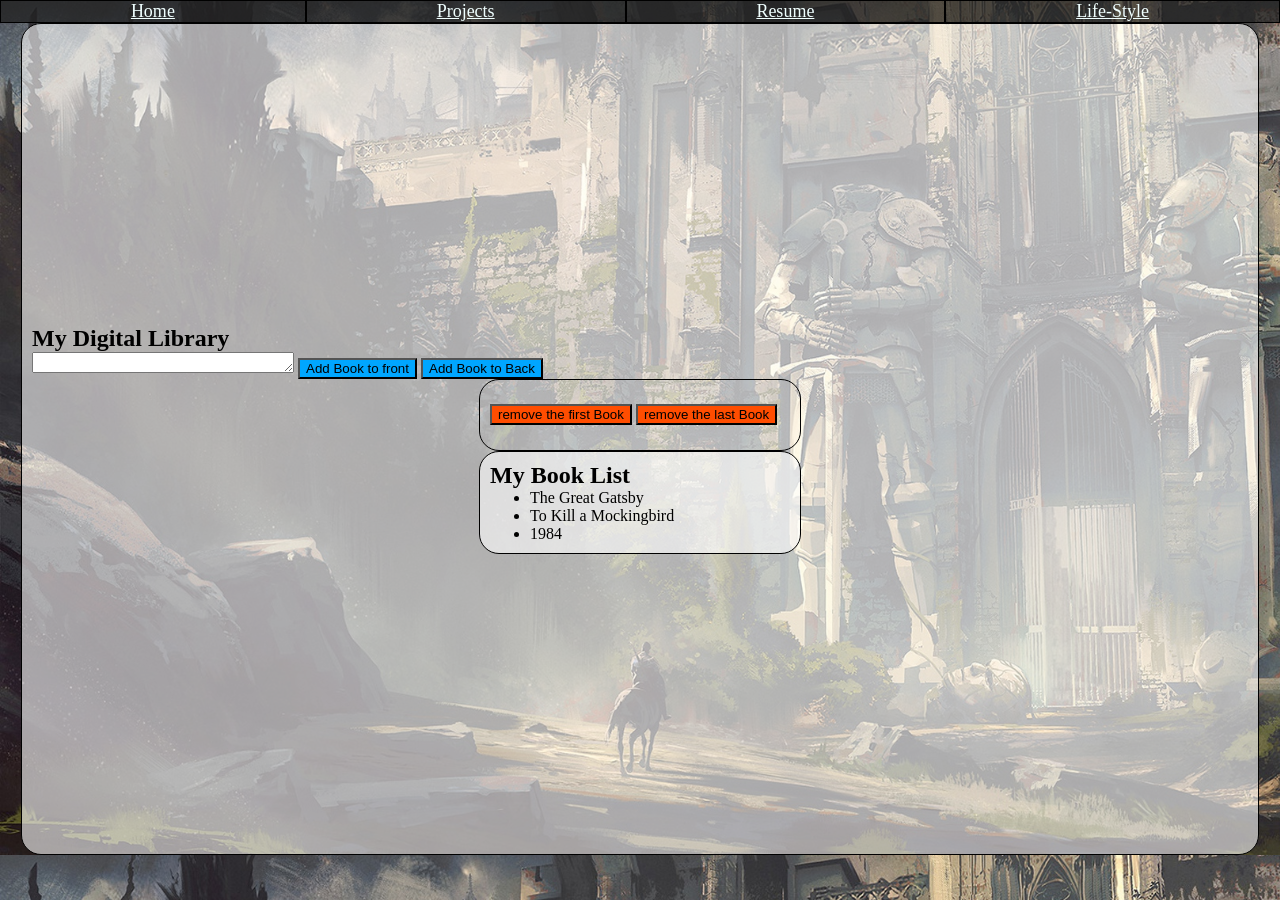
<file: index.html>
<!DOCTYPE html>
<html lang="en">
<head>
    <meta charset="UTF-8">
    <meta name="viewport" content="width=device-width, initial-scale=1.0">
    <link rel="stylesheet" href="DBstyle.css">
    <link rel="stylesheet" href="portstyles.css">
    <title>Document</title>
</head>
<body>
    <section id="top-bar">
        <div class="home-button">
            <a href="portfolio-homepage.html">Home</a>
        </div>
        <div class="achivments-button">
            <a href="portfolio-achivments.html">Projects</a>
        </div>
        <div class="resume-button">
            <a href="portfolio-resume.html">Resume </a>
        </div>
        <div class="life-style">
            <a href="portfolio-lifestyle.html"> Life-Style</a>
        </div>
    </section>
    <div class="container">
        <h2> My Digital Library</h3>
        <div class="input-section">
            <!--create a digital bookshelf that can put the book titles in a list-->
            <textarea name="" id="inputText" cols="30" rows="1"></textarea>
            <button id="addBook">Add Book to front</button>
            <button id="addBook2"> Add Book to Back</button>
        </div>
        <div id="removebooks">
            <button id="removebookfront">remove the first Book</button>
            <button id="removebookback">remove the last Book</button>
        </div>
        <div class="book-list">
            <h2>My Book List</h2>
            <ul id="bookList"></ul>
        </div>
    </div>
</body>
<script src="DBscript.js"></script>
</html>
</file>
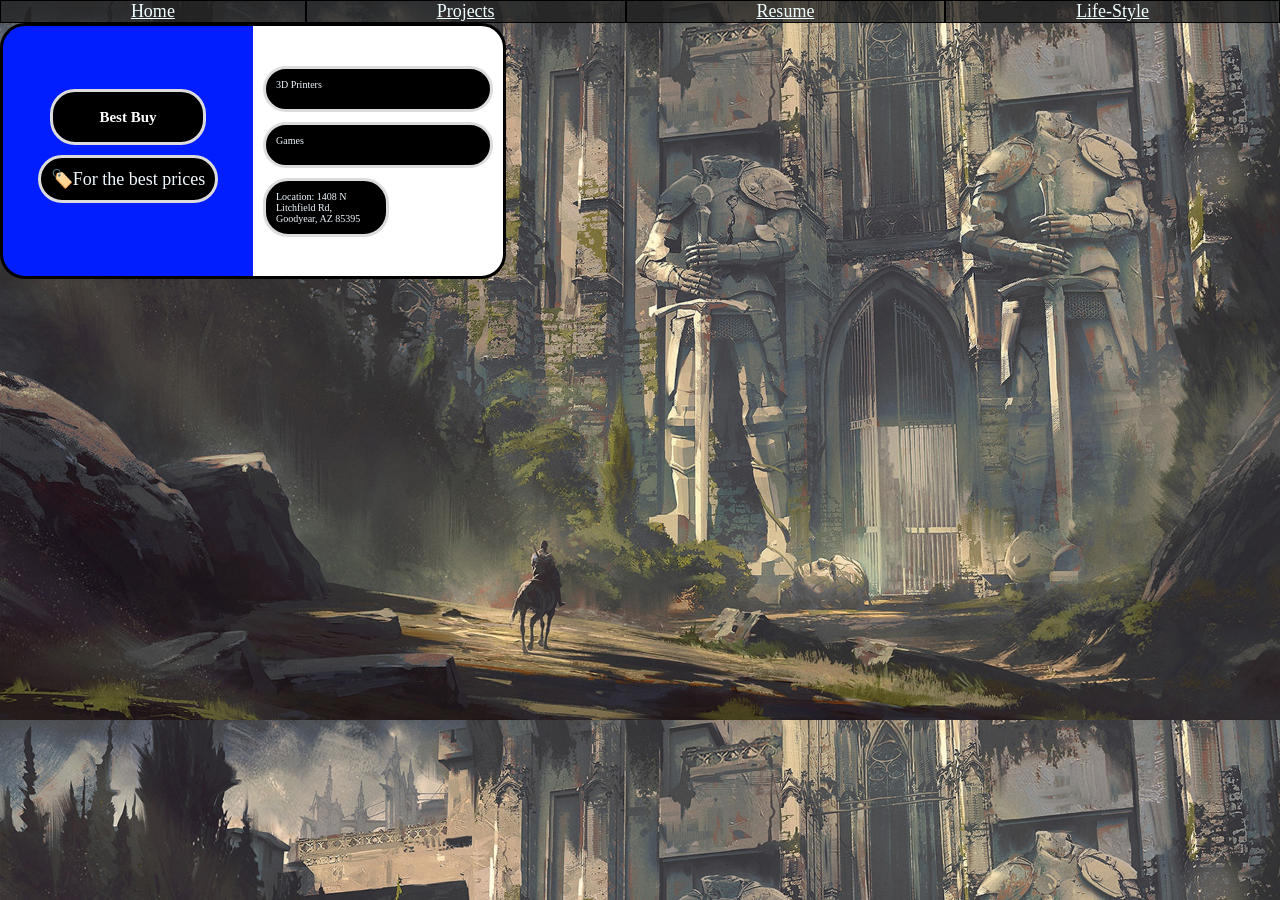
<file: AD1.html>
<!DOCTYPE html>
<html lang="en">
<head>
    <meta charset="UTF-8">
    <meta name="viewport" content="width=device-width, initial-scale=1.0">
    <title>best buy ad</title>
     <link rel="stylesheet" type="text/css" href="portstyles.css" />
    <style>
        *{
            margin: 0;
            padding: 0;
        }
        .body{
            width: 500px;
            height: 250px;
            background: linear-gradient(to right, rgb(0, 30, 255) 50%, white 50%) ;
            border: 3px solid black;
            border-radius: 25px;
            /* flex-direction: column; */
            justify-content: space-between;
            /* justify-content: center;*/
            display: flex;
           
        }
        .header{
             width: 250px;
            display: flex;
            flex-direction: column;
            align-items: center;
            justify-content: center;
        }
        .title{
            width: 150px;
            height: 50px;
            background-color: rgb(0, 0, 0);
            color: rgb(255, 255, 255);
            border-radius: 25px;
            border: 3px solid gainsboro;
            display: flex;
            align-items: center;
            justify-content: center;
            flex-direction: column;
        }
        .items{
            align-self: center;
             width: 250px;
        }
        .button1{
            
            margin: 10px;
            padding: 10px;
            height: 20px;
            background-color: black;
            border-radius: 25px;
            border: 3px solid gainsboro;
            color: aliceblue;
         
            justify-self: center;
        }
        .button2{
            margin: 10px;
            padding: 10px;
            height: 20px;
            background-color: black;
            border-radius: 25px;
            border: 3px solid gainsboro;
            color: aliceblue;
            justify-self: center;
           
        }
        .location{
            margin: 10px;
            padding: 10px;
            width: 100px;
            background-color: black;
            border-radius: 25px;
            border: 3px solid gainsboro;
            color: aliceblue;
            justify-self: center;
          
        }
        .tiv{
            margin: 10px;
            padding: 10px;
            background-color: black;
            border-radius: 25px;
            border: 3px solid gainsboro;
            color: aliceblue;
            justify-self: center;
        }
    </style>
</head>
<body id="life-body">
    <section id="top-bar">
        <div class="home-button">
            <a href="portfolio-homepage.html">Home</a>
        </div>
        <div class="achivments-button">
            <a href="portfolio-achivments.html">Projects</a>
        </div>
        <div class="resume-button">
            <a href="portfolio-resume.html">Resume </a>
        </div>
        <div class="life-style">
            <a href="portfolio-lifestyle.html"> Life-Style</a>
        </div>
    </section>
    <main class="body">
        <section class="header">
            <div class="title">
                <h1>Best Buy</h1>
            </div>
            <div class="tiv">
                <p>🏷️For the best prices</p>
            </div>
        </section>
        <!--items-->
        <section class="items">
            <div class="button1">3D Printers</div>
            <div class="button2">Games</div>
            <div class="location">Location: 
                1408 N Litchfield Rd, Goodyear, AZ 85395
            </div>
        </section>
        
        <!--color scheme RGB(10, 74, 191), RGB(246, 235, 22), RGB(0, 0, 0)-->
    </main>
</body>
</html>
</file>
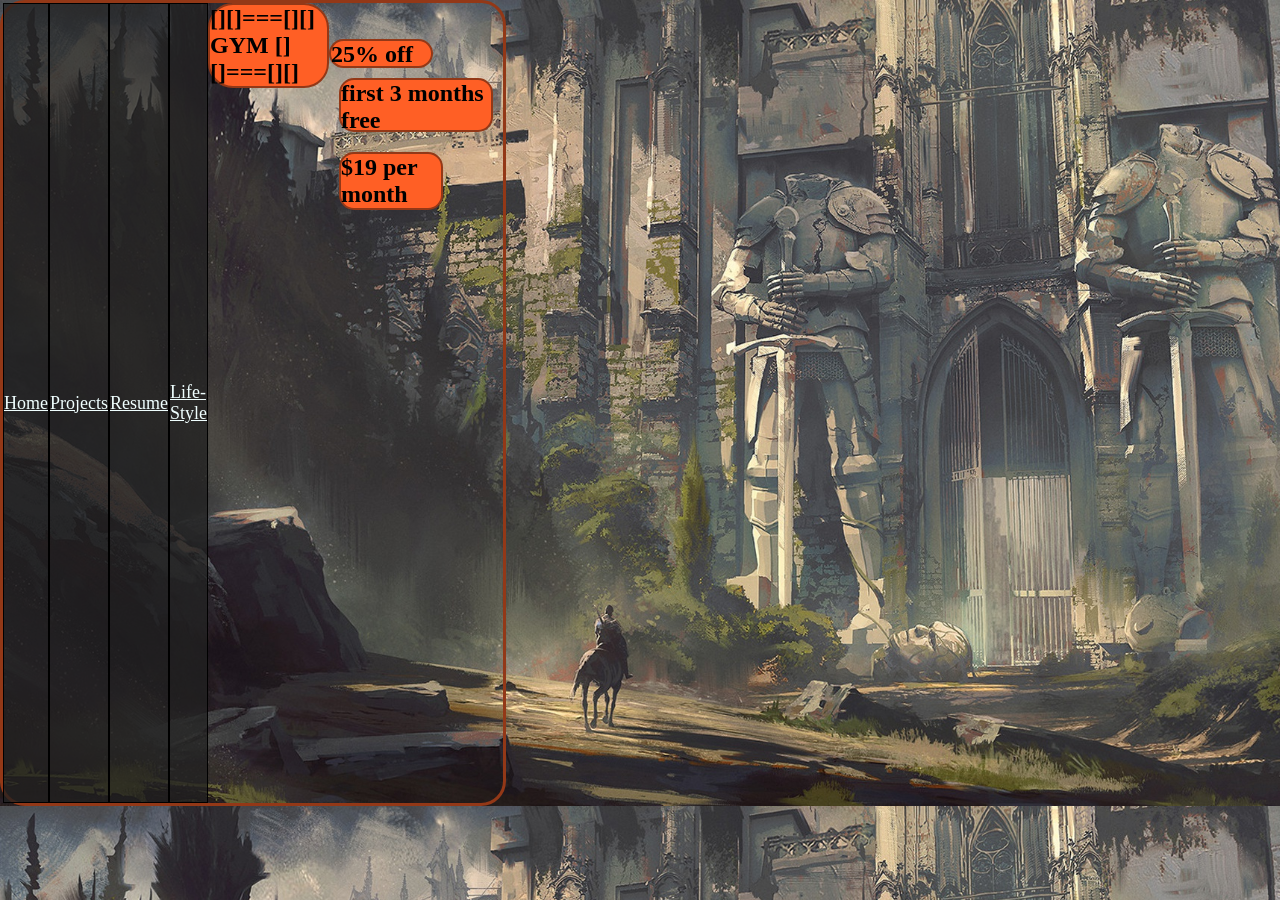
<file: AD2.html>
<!DOCTYPE html>
<html lang="en">
<head>
    <meta charset="UTF-8">
    <meta name="viewport" content="width=device-width, initial-scale=1.0">
    <title>Document</title>
     <link rel="stylesheet" type="text/css" href="portstyles.css" />
    <style>
        *{
            margin: 0;
            padding: 0;
        }
        body{
            width: 500px;
            height: 800px;
            border: 3px solid rgb(147, 56, 23);
            background-color: coral;
            display: flex;
            border-radius: 25px;
        }
        .title{
            display: flex;
            width: 800px;
            border: 2px solid rgb(147, 56, 23);
            background-color: rgb(255, 95, 37);
            color: black;
            border-radius: 25px;
            align-self: self-start;
        }
        .benefits{
            display: flex;
            flex-direction: column;
        }
        .beny-1{
            width: 100px;
            height: 25px;
            border: 2px solid rgb(147, 56, 23);
            background-color: rgb(255, 95, 37);
            border-radius: 15px;
            justify-content: start;

        }
        .beny-2{
            margin: 10px;
            width: 150px;
            height: 50px;
            border: 2px solid rgb(147, 56, 23);
            background-color: rgb(255, 95, 37);
            border-radius: 15px;
            justify-content: center;
        }
        .beny-3{
            margin: 10px;
            width: 100px;
            height: auto;
            border: 2px solid rgb(147, 56, 23);
            background-color: rgb(255, 95, 37);
            border-radius: 15px;
            justify-content: end;
        }
    </style>
</head>
<body>
    <section id="top-bar">
        <div class="home-button">
            <a href="portfolio-homepage.html">Home</a>
        </div>
        <div class="achivments-button">
            <a href="portfolio-achivments.html">Projects</a>
        </div>
        <div class="resume-button">
            <a href="portfolio-resume.html">Resume </a>
        </div>
        <div class="life-style">
            <a href="portfolio-lifestyle.html"> Life-Style</a>
        </div>
    </section>
    <section class="title">
        <h1>[][]===[][] GYM [][]===[][]</h1>
    </section>
    <section class="benefits">
        <br></br>
    <div class="beny-1"> <h2>25% off</h2></div>
    <div class="beny-2"><h2>first 3 months free</h2></div>
    <div class="beny-3"><h2> $19 per month</h2></div>
    </section>
</body>
</html>
</file>
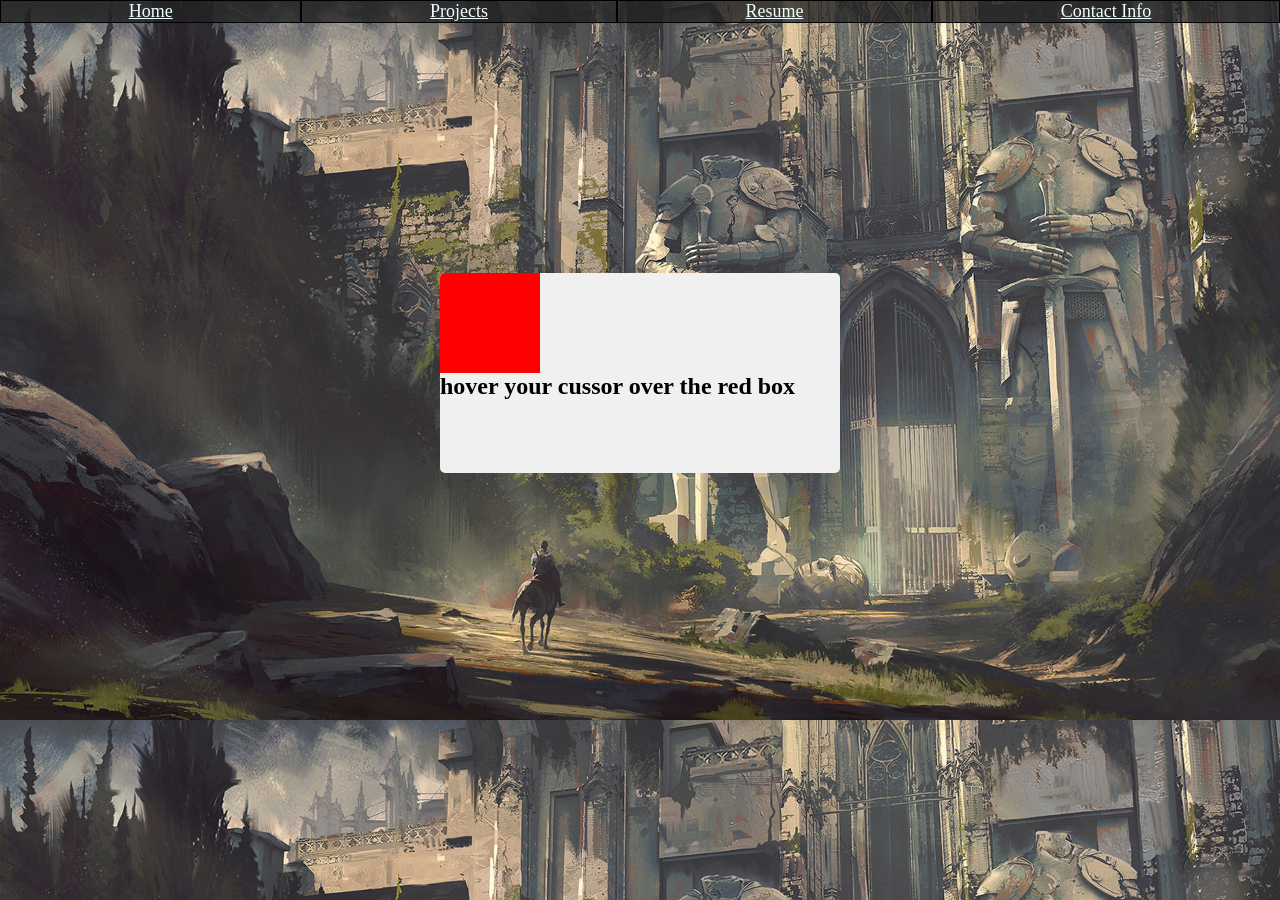
<file: animation.html>
<!DOCTYPE html>
<html lang="en">
<head>
    <meta charset="UTF-8">
    <meta name="viewport" content="width=device-width, initial-scale=1.0">
    <link rel="stylesheet" href="portstyles.css">
    <title>Document</title>
    <style>
        
        .container {
            width: 400px;
            height: 200px;
            position: relative;
            background: #f0f0f0;
            overflow: hidden;
            margin: auto;
            align-self: center;
            align-items: center;
            margin-top: 250px;
            border-radius: 5px;
        }
        #animateBox {
            width: 50px;
            height: 50px;
            position: absolute;
            background: red;
            top: 0;
            left: 0;
        }
        .uwu{
            width: 100px;
            height: 100px;
            background-color: red;
            color: white;
            text-align: center;
            line-height: 100px;
            transition: width 0.5s, background-color 2s;
        }

        .uwu:hover {
            width: 300px;
            background-color: dodgerblue;
        }
    </style>
</head>
<body>
      <section id="top-bar">
        <div class="home-button">
            <a href="portfolio-homepage.html">Home</a>
        </div>
        <div class="achivments-button">
            <a href="portfolio-achivments.html">Projects</a>
        </div>
        <div class="resume-button">
            <a href="portfolio-resume.html">Resume </a>
        </div>
        <div class="life-style">
            <a href="portfolio-lifestyle.html"> Contact Info</a>
        </div>
    </section>
    <div class="container">
   
    <div class="uwu"> <div id="animateBox"></div></div>
    <h2>hover your cussor over the red box</h2>
</div>

<script>
    const element = document.getElementById("animateBox");
const flexie = document.querySelector(".uwu");
let positionX = 0;
let direction = 1; // 1 for right, -1 for left

function animate() {
    const containerWidth = flexie.offsetWidth;
    const boxWidth = element.offsetWidth;
    const maxPosition = containerWidth - boxWidth;

    // Move the box horizontally
    positionX += direction;
    if (positionX >= maxPosition) {
        positionX = maxPosition;
        direction = -1;
    } else if (positionX <= 0) {
        positionX = 0;
        direction = 1;
    }
    element.style.left = positionX + 'px';

    requestAnimationFrame(animate);
}

// Start the animation loop
animate();
</script>
</body>
</html>
</file>
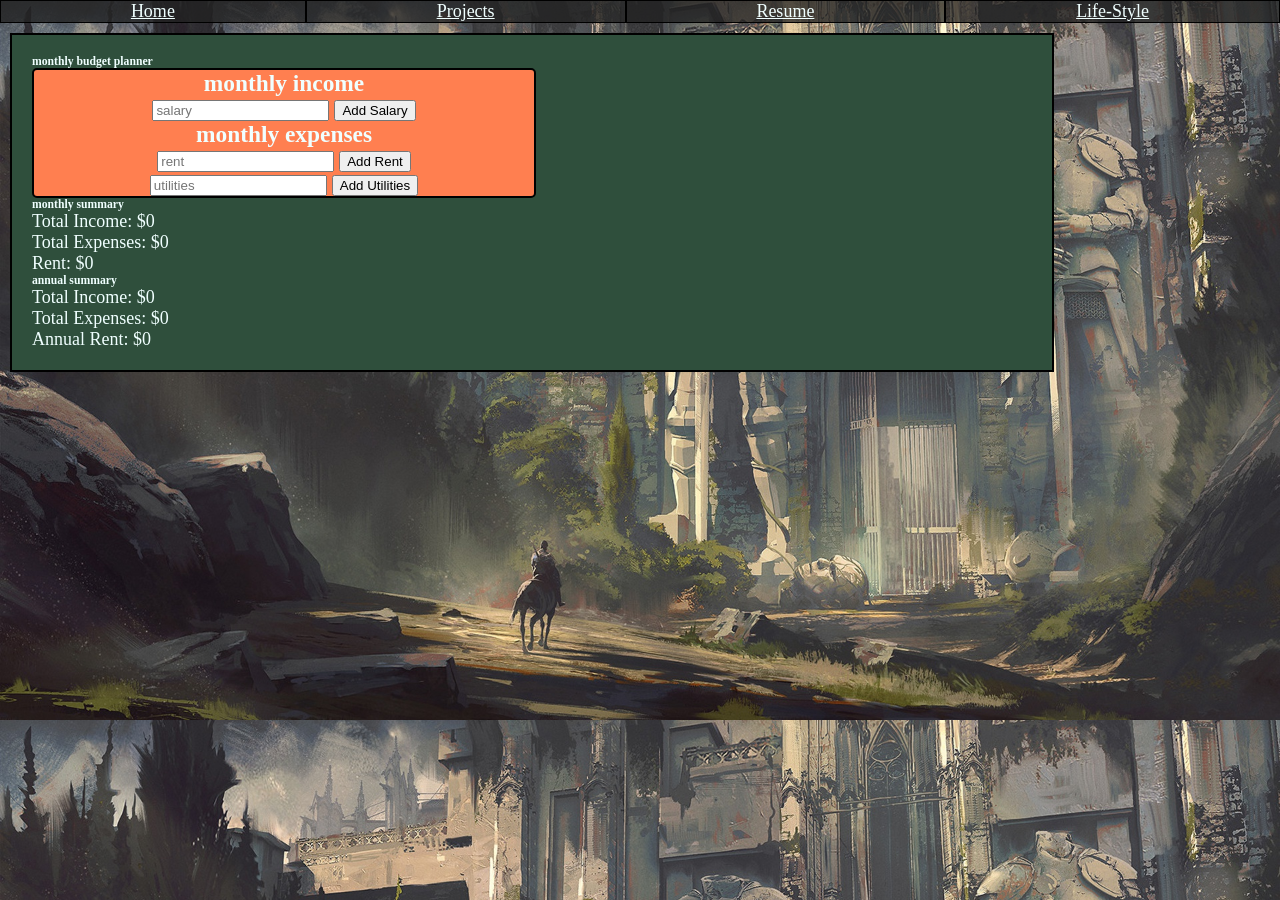
<file: budget.html>
<!DOCTYPE html>
<html lang="en">
<head>
    <meta charset="UTF-8">
    <meta name="viewport" content="width=device-width, initial-scale=1.0">
    <title>Document</title>
    <link rel="stylesheet" href="portstyles.css">
    <script src="java.js" defer></script>
</head>
<body>
    <body id="achiv-body">
    <section id="top-bar">
        <div class="home-button">
            <a href="portfolio-homepage.html">Home</a>
        </div>
        <div class="achivments-button">
            <a href="portfolio-achivments.html">Projects</a>
        </div>
        <div class="resume-button">
            <a href="portfolio-resume.html">Resume </a>
        </div>
        <div class="life-style">
            <a href="portfolio-lifestyle.html"> Life-Style</a>
        </div>
    </section>
    <div id="container">
        <h3>monthly budget planner</h3>
        <div class="box">
                <h3> monthly income</h3>
                <input type="number" id="salaryInput" placeholder="salary"/>
               <button onclick="addSalary()">Add Salary</button>
                <div class="input-group">
            <h3> monthly expenses</h3>
            <input type="number" id="rentInput" placeholder="rent"/>
            <button onclick="addRent()">Add Rent</button>
            <br />
            <input type="number" id="uttilInput" placeholder="utilities"/>
            <button onclick="addUtilities()">Add Utilities</button>
        </div>

        </div>
        
        <div class="summary">
            <h3> monthly summary</h3>
            <p>Total Income: $<span id="totalIncome">0</span></p>
            <p>Total Expenses: $<span id="totalExpenses">0</span></p>
            <p>Rent: $<span id="rentExpense">0</span></p>
        </div>
        <div class="summary">
            <h3> annual summary</h3>
            <p>Total Income: $<span id="annualIncome">0</span></p>
            <p>Total Expenses: $<span id="annualExpenses">0</span></p>
            <p>Annual Rent: $<span id="annualRent">0</span></p>
        </div>
       

    </div>
</body>
</html>
</file>
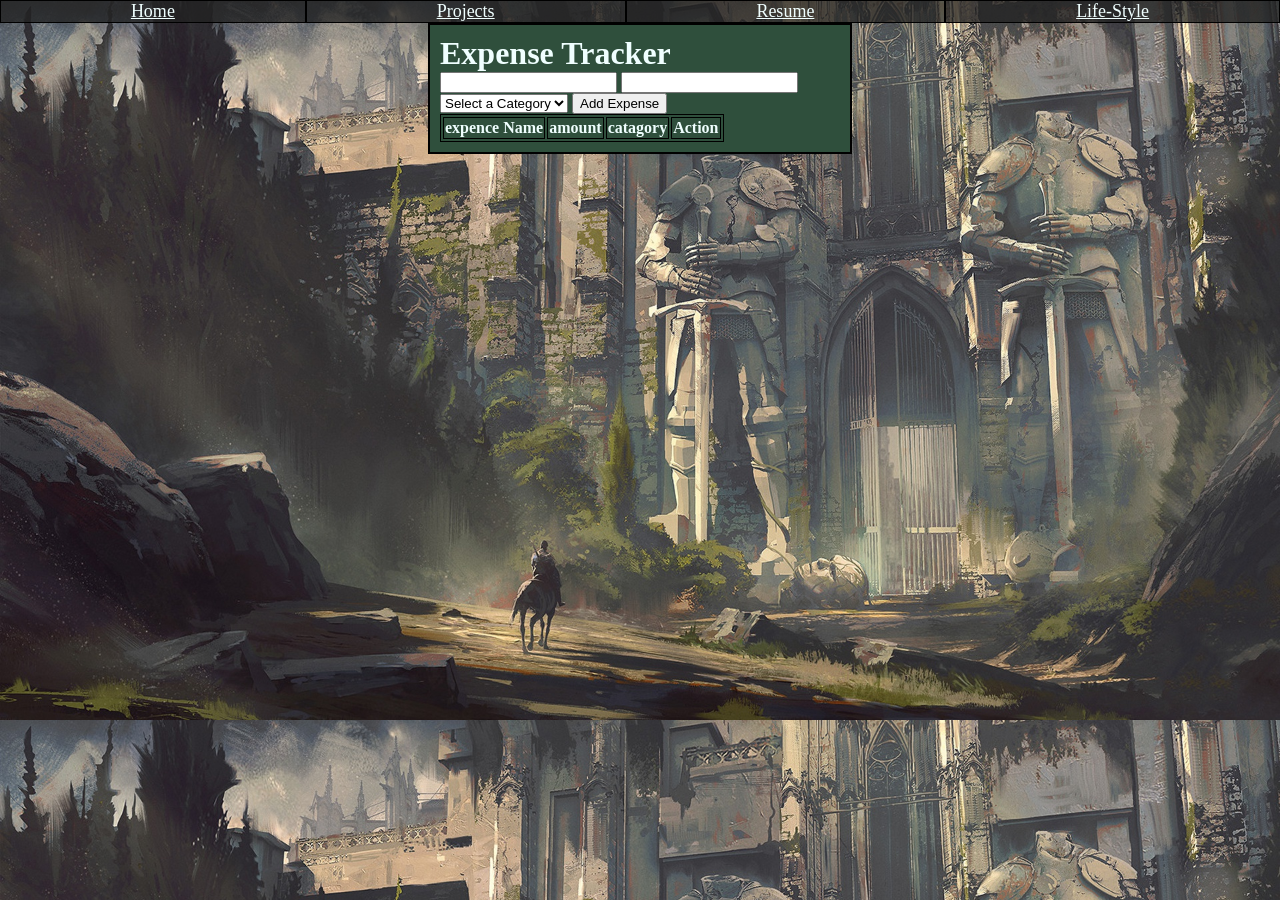
<file: experience-tracker.html>
<!DOCTYPE html>
<html lang="en">
<head>
    <meta charset="UTF-8">
    <meta name="viewport" content="width=device-width, initial-scale=1.0">
    <link rel="stylesheet" href="portstyles.css">
    <style>
        #container{
    width: 400px;
    height: fit-content;
    border: 2px solid black;
    margin: auto;
    padding: 10px;
    justify-content: center;
    align-items: center;
    justify-items: center;
}
#table1{
    border: 1px solid black;
}
td{
    border: 1px solid black;
}
th{
    border: 1px solid black;
}
    </style>
    <title>expence tracker</title>
</head>
<body>
     <section id="top-bar">
        <div class="home-button">
            <a href="portfolio-homepage.html">Home</a>
        </div>
        <div class="achivments-button">
            <a href="portfolio-achivments.html">Projects</a>
        </div>
        <div class="resume-button">
            <a href="portfolio-resume.html">Resume </a>
        </div>
        <div class="life-style">
            <a href="portfolio-lifestyle.html"> Life-Style</a>
        </div>
    </section>
    <div id="container">
        <h1>Expense Tracker</h1>
        <input id="expenceName"></input>
        <input id="ExpenseAmount"></input>
        <select id="catagory">
             <option value="">Select a Category</option>
            <option value="food">Food</option>
            <option value="transport">Transport</option>
            <option value="entertainment">Entertainment</option>
        </select>
        <button id="addExpence">Add Expense</button>
        <table id="table1">
            <tr>
                <th>expence Name</th>
                <th>amount</th>
                <th>catagory</th>
                <th>Action</th>
            </tr>
        </table>
    </div>
</body>
<script>
    document.getElementById('addExpence').addEventListener('click', function() {
    const name = document.getElementById('expenceName').value.trim();
    const amount = document.getElementById('ExpenseAmount').value.trim();
    const category = document.getElementById('catagory').value;
    if (name && amount && category) {
        const table = document.getElementById('table1');
        const row = table.insertRow(-1);
        row.insertCell(0).innerText = name;
        row.insertCell(1).innerText = amount;
        row.insertCell(2).innerText = category;
        // Action cell (optional: add a delete button)
        const actionCell = row.insertCell(3);
        const delBtn = document.createElement('button');
        delBtn.innerText = 'Delete';
        delBtn.onclick = function() {
            table.deleteRow(row.rowIndex);
        };
        actionCell.appendChild(delBtn);
        // Clear inputs
        document.getElementById('expenceName').value = '';
        document.getElementById('ExpenseAmount').value = '';
        document.getElementById('catagory').value = '';
    } else {
        alert('Please fill in all fields.');
    }
});
</script>
</html>
</file>
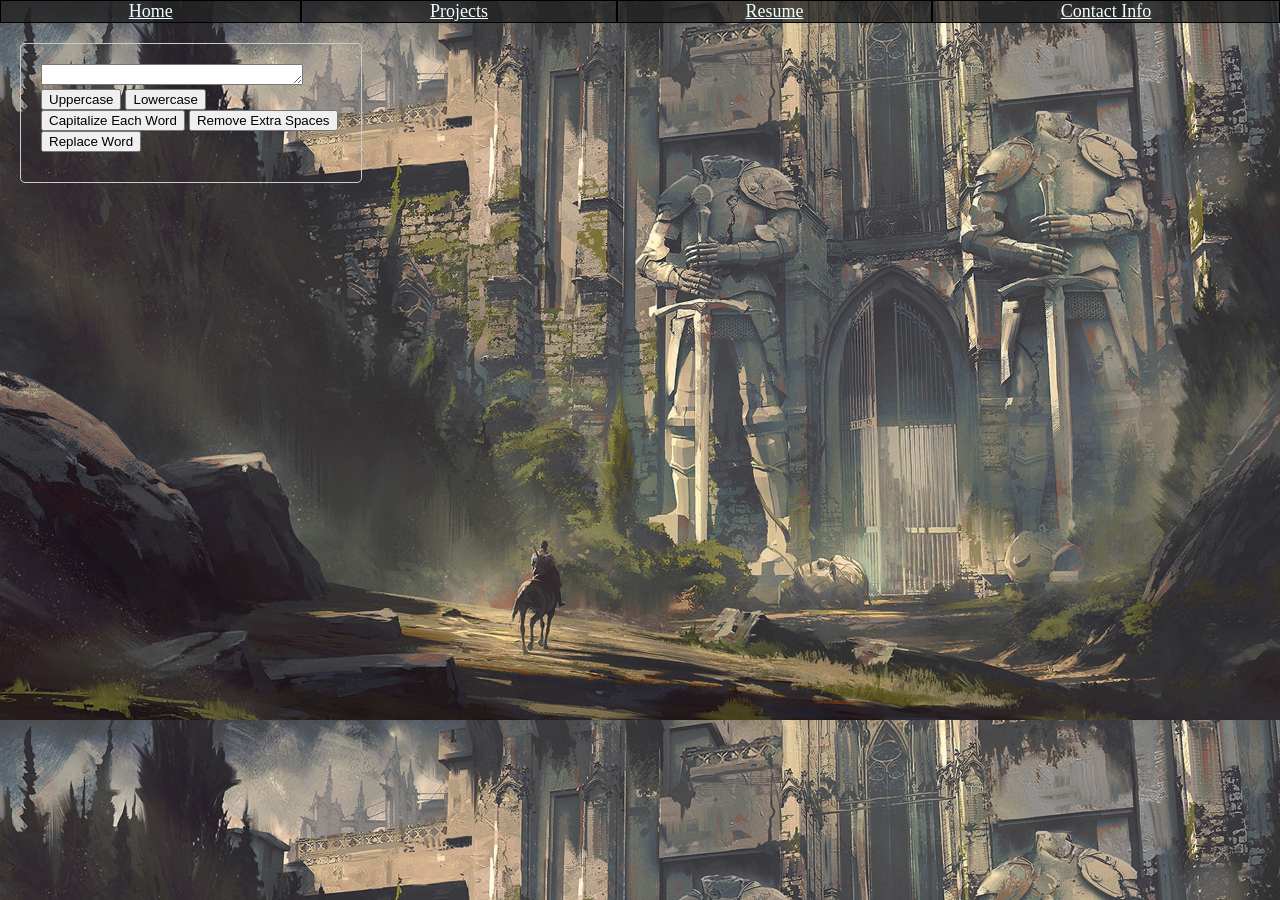
<file: formater.html>
<!DOCTYPE html>
<html lang="en">
<head>
    <meta charset="UTF-8">
    <meta name="viewport" content="width=device-width, initial-scale=1.0">
    <link rel="stylesheet" href="portstyles.css">
    <title>Document</title>
    <style>
.container {
    width: 300px;
    height: fit-content;
    margin: 20px;
    padding: 20px;
    border: 1px solid #ccc;
    border-radius: 5px;
    display: flexbox;
    flex-wrap: wrap;
}
    </style>
</head>
<body>
    <section id="top-bar">
        <div class="home-button">
            <a href="portfolio-homepage.html">Home</a>
        </div>
        <div class="achivments-button">
            <a href="portfolio-achivments.html">Projects</a>
        </div>
        <div class="resume-button">
            <a href="portfolio-resume.html">Resume </a>
        </div>
        <div class="life-style">
            <a href="portfolio-lifestyle.html"> Contact Info</a>
        </div>
    </section>
    <div class="container">
        <textarea name="" id="inputText" cols="30" rows="1"></textarea>
        <button id="uppercase">Uppercase</button>
        <button id="lowercase">Lowercase</button>
        <button id="capitalize">Capitalize Each Word</button>
        <button id="removeSpaces">Remove Extra Spaces</button>
        <button id="replace">Replace Word</button>
        <div id="output" style="margin-top:10px;"></div>
        <div id="charCount" style="margin-top:5px;"></div>
    </div>
</body>
<script>
    const container = document.querySelector('.container');
let outputDiv = document.getElementById('output');
if (!outputDiv) {
    outputDiv = document.createElement('div');
    outputDiv.id = 'output';
    outputDiv.style.marginTop = '10px';
    container.appendChild(outputDiv);
}

// Helper to get textarea value
function getInputText() {
    return document.getElementById('inputText').value;
}

// Function 1: Convert Text to Uppercase
function convertToUppercase() {
    const text = getInputText();
    outputDiv.innerText = text.toUpperCase();
    countCharacters();
}

// Function 2: Convert Text to Lowercase
function convertToLowercase() {
    const text = getInputText();
    outputDiv.innerText = text.toLowerCase();
    countCharacters();
}

// Function 3: Capitalize Each Word
function capitalizeEachWord() {
    const text = getInputText();
    const words = text.split(' ');
    const capitalized = words.map(word => word.charAt(0).toUpperCase() + word.slice(1).toLowerCase()).join(' ');
    outputDiv.innerText = capitalized;
    countCharacters();
}

// Function 4: Remove Extra Spaces
function removeExtraSpaces() {
    const text = getInputText();
    const cleaned = text.trim().replace(/\s+/g, ' ');
    outputDiv.innerText = cleaned;
    countCharacters();
}

// Function 5: Replace a Word
function replaceWord() {
    const text = getInputText();
    const wordToReplace = prompt('Enter the word to replace:');
    const replacementWord = prompt('Enter the replacement word:');
    const replaced = text.replaceAll(wordToReplace, replacementWord);
    outputDiv.innerText = replaced;
    countCharacters();
}

// Function 6: Count Characters
function countCharacters() {
    let chars = outputDiv.innerText.length;
    let charCountDiv = document.getElementById('charCount');
    if (!charCountDiv) {
        charCountDiv = document.createElement('div');
        charCountDiv.id = 'charCount';
        charCountDiv.style.marginTop = '5px';
        container.appendChild(charCountDiv);
    }
    charCountDiv.innerText = 'Character count: ' + chars;
}

// Add buttons for all functions
function addButton(id, text, handler) {
    let btn = document.getElementById(id);
    if (!btn) {
        btn = document.createElement('button');
        btn.id = id;
        btn.innerText = text;
        container.appendChild(btn);
    }
    btn.onclick = handler;
}

addButton('uppercase', 'Uppercase', convertToUppercase);
addButton('lowercase', 'Lowercase', convertToLowercase);
addButton('capitalize', 'Capitalize Each Word', capitalizeEachWord);
addButton('removeSpaces', 'Remove Extra Spaces', removeExtraSpaces);
addButton('replace', 'Replace Word', replaceWord);
</script>
</html>
</file>
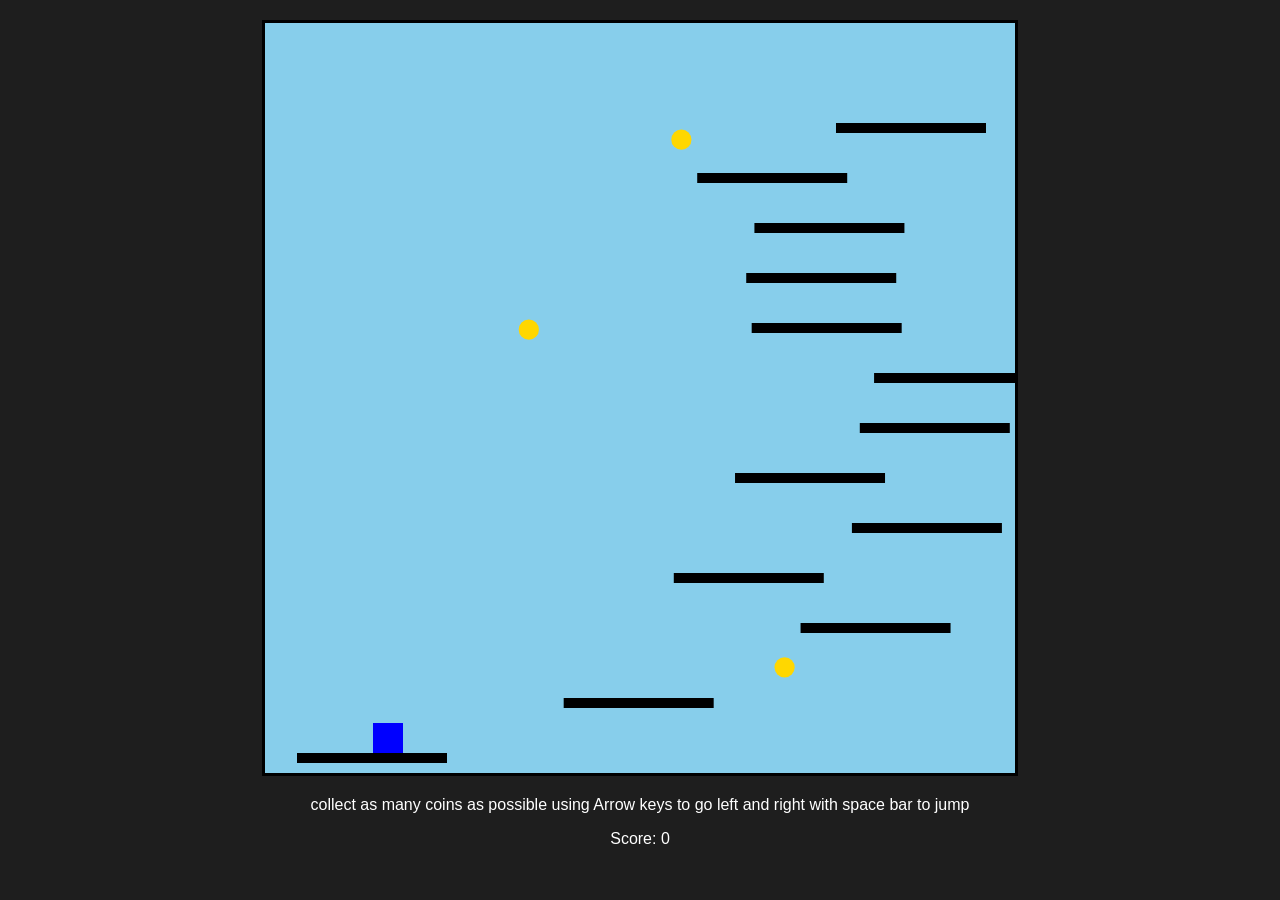
<file: gamev2.html>
<!DOCTYPE html>
<html lang="en">
<head>
    <meta charset="UTF-8">
    <meta name="viewport" content="width=device-width, initial-scale=1.0">
    <title>Orb Collection</title>
    <style>
        /* Remove default spacing */
body {
    margin: 0;
    padding: 0;
    background: #1e1e1e;
    color: white;
    font-family: Arial, sans-serif;
    text-align: center;
}

/* Title styling */
h1 {
    margin-top: 20px;
}

/* Center the canvas */
canvas {
    display: block;
    margin: 20px auto;
    border: 3px solid rgb(0, 0, 0);
    background: #87CEEB; /* sky color */
}
.platforms{
    background-color: black;
}

/* .coin{
    background-color: rgba(rgb(40, 13, 13), rgb(124, 213, 80), blue, .5);
    width: 5px;
    height: 5px;
    rotate: 45;
} */
    </style>
</head>
<body>
    <p id="timer"></p>
    <canvas id="Canvas" width="750px" height="750px"></canvas>
    <div>collect as many coins as possible using Arrow keys to go left and right with space bar to jump
    </div>
    <p>Score: <span id="score">0</span></p>

    <script>
        const canvas = document.getElementById("Canvas");
const ctx = canvas.getContext("2d");

const gravity = .5;
let score = 0;
const scoreDisplay = document.getElementById("score");

function isColliding(a, b) {
  return (
    a.x < b.x + b.width &&
    a.x + a.width > b.x &&
    a.y < b.y + b.height &&
    a.y + a.height > b.y
  );
}
const player = {
    x: 100,
    y: 100,
    width: 30,
    height: 30,
    vx: 0,
    vy: 0,
    speed: 4,
    jump: -10,
    onground: false
};

const platforms = [
    { x: 300, y: 100, width: 150, height: 10, vx: (Math.random()*6) + 4 },
    { x: 250, y: 150, width: 150, height: 10, vx: (Math.random()*6) + 4 },
    { x: 200, y: 200, width: 150, height: 10, vx: (Math.random()*6) + 4 },
    { x: 200, y: 250, width: 150, height: 10, vx: (Math.random()*6) + 4 },
    { x: 0, y: 300, width: 150, height: 10, vx: (Math.random()*6) + 4},
    { x: 0, y: 350, width: 150, height: 10, vx: (Math.random()*6) + 4 },
    { x: 100, y: 400, width: 150, height: 10, vx: (Math.random()*6) +4 },
    { x: 200, y: 450, width: 150, height: 10, vx: (Math.random()*6) + 4 },
    { x: 350, y: 500, width: 150, height: 10, vx: (Math.random()*6) + 4 },   
    { x: 200, y: 550, width: 150, height: 10, vx: (Math.random()*6) + 4},
    { x: 0, y: 600, width: 150, height: 10, vx: (Math.random()*6) + 4},
    { x: 800, y: 650, width:150, height:10, vx: (Math.random()*2) + 4},
    { x: 0, y: 675, width:150, height: 10,  vx: (Math.random()*2) + 4},
    { x: 0, y: 730, width:150, height:10, vx: .5},
];

const keys = {};

window.addEventListener("keydown", e => keys[e.key] = true);
window.addEventListener("keyup", e => keys[e.key] = false);

function update() {
    // movement
    if (keys["ArrowLeft"]) player.vx = -player.speed;
    else if (keys["ArrowRight"]) player.vx = player.speed;
    else player.vx = 0;

    // jump (spacebar)
    if (keys[" "] && player.onground) {
        player.vy = player.jump;
        player.onground = false;
    }

    // gravity
    player.vy += gravity;

    player.x += player.vx;
    player.y += player.vy;

    player.onground = false;

    // move platforms
    platforms.forEach(p => {
        p.x += p.vx;

        if (p.x < 0 || p.x + p.width > canvas.width) {
            p.vx *= -1;
        }
    });

    // collision
    platforms.forEach(p => {
        if (
            player.x < p.x + p.width &&
            player.x + player.width > p.x &&
            player.y < p.y + p.height &&
            player.y + player.height > p.y
        ) {
            if (player.vy > 0) {
                player.y = p.y - player.height;
                player.vy = 0;
                player.onground = true;

                // move with platform
                player.x += p.vx;
            }
        }
    });

    // update coins
    coins.forEach(coin => {
        coin.update(player);
    });
}

function draw() {
    ctx.clearRect(0, 0, canvas.width, canvas.height);

    // player
    ctx.fillStyle = "blue";
    ctx.fillRect(player.x, player.y, player.width, player.height);

    // platforms
    ctx.fillStyle = "black";
    platforms.forEach(p => {
        ctx.fillRect(p.x, p.y, p.width, p.height);
    });
    // draw coins
    coins.forEach(coin => {
        coin.draw(ctx);
    });
}
function gameLoop() {
    update();
    draw();
    requestAnimationFrame(gameLoop);
}

class Coin {
  constructor(x, y) {
    this.baseY = y;
    this.x = x;
    this.y = y;
    this.width = 20;
    this.height = 20;
    this.collected = false;
    this.time = 0;
  }

  update(player) {
    // animate (floating up and down)
    this.time += 0.05;
    this.y = this.baseY + Math.sin(this.time) * 5;

    // collision
    if (!this.collected && isColliding(player, this)) {
      this.respawn();
    }
  }

  respawn() {
    // Respawn at a random position within the canvas bounds
    this.x = Math.random() * (canvas.width - this.width);
    this.baseY = Math.random() * (canvas.height - this.height);
    this.collected = false;
    this.time = 0;
    score++;
    document.getElementById('score').innerText = score;
  }

  draw(ctx) {
    if (this.collected) return;

    // pulse effect (slight size change)
    const scale = 1 + Math.sin(this.time * 2) * 0.1;

    ctx.save();
    ctx.translate(this.x + this.width / 2, this.y + this.height / 2);
    ctx.scale(scale, scale);

    ctx.fillStyle = "gold";
    ctx.beginPath();
    ctx.arc(0, 0, this.width / 2, 0, Math.PI * 2);
    ctx.fill();

    ctx.restore();
  }
}
// Only 3 coins at a time
const coins = [];

for (let i = 0; i < 3; i++) {
  coins.push(
    new Coin(
      Math.random() * (canvas.width - 20),
      Math.random() * (canvas.height - 20)
    )
  );
}
gameLoop();
// Set target, calculate difference, update display
const endTime = new Date("Dec 31, 2025 23:59:59").getTime();
const timer = setInterval(() => {
  const now = new Date().getTime();
  const diff = endTime - now;

  // Calculate time units
  const d = Math.floor(diff / (1000 * 60 * 60 * 24));
  const h = Math.floor((diff % (1000 * 60 * 60 * 24)) / (1000 * 60 * 60));
  const m = Math.floor((diff % (1000 * 60 * 60)) / (1000 * 60));
  const s = Math.floor((diff % (1000 * 60)) / 1000);

  document.getElementById("timer").innerText = `${d}d ${h}h ${m}m ${s}s`;

  if (diff < 0) {
    clearInterval(timer);
    document.getElementById("timer").innerText = "EXPIRED";

  }
}, 30000);

    </script>
</body>
</html>
</file>
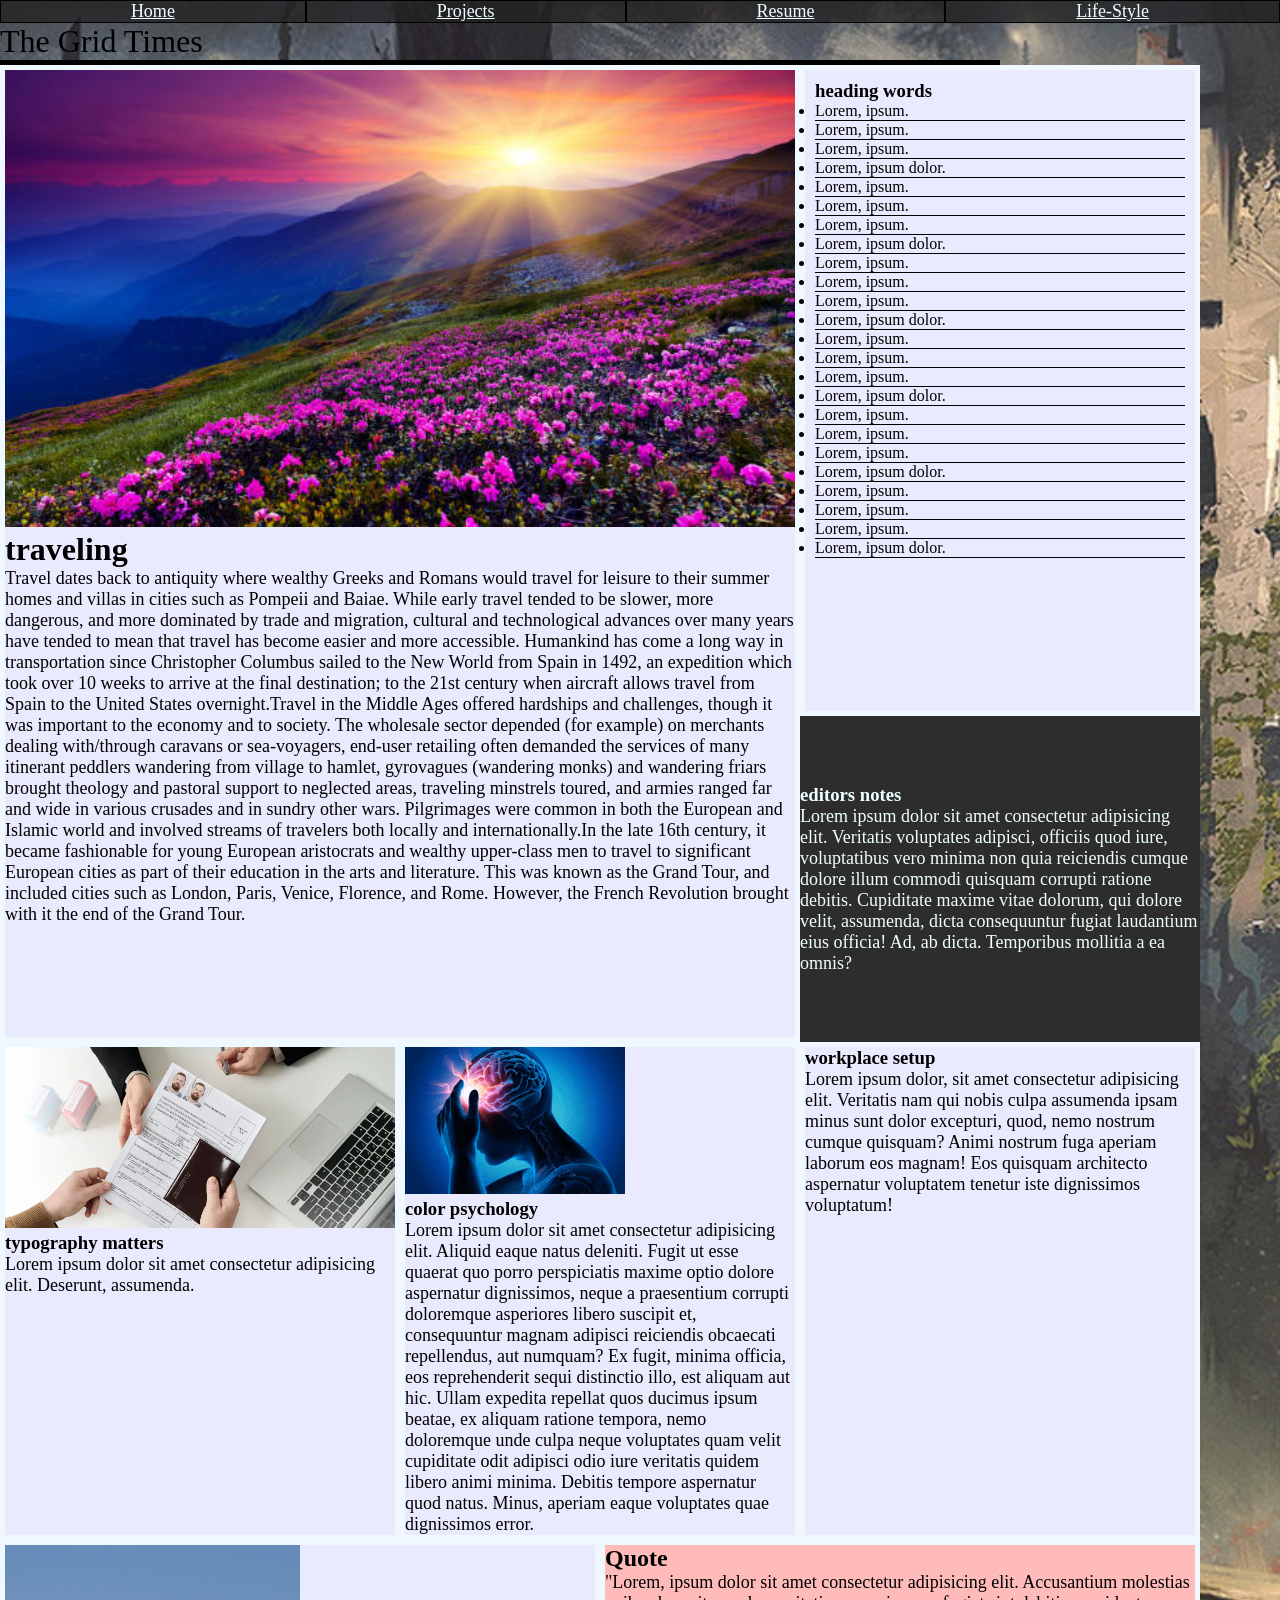
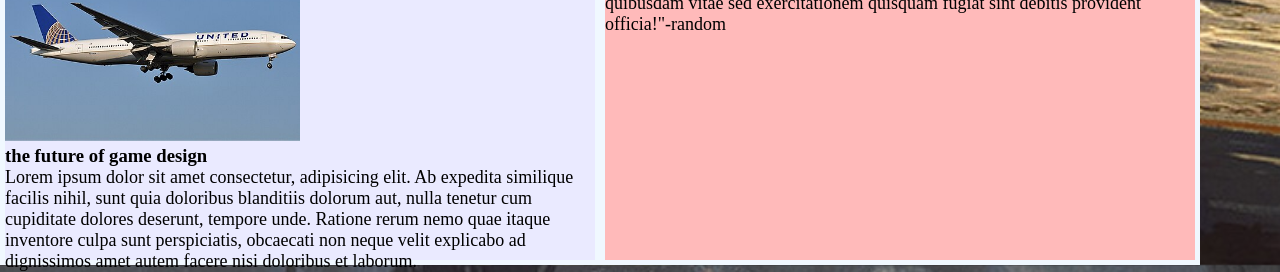
<file: gridtimes.html>
<!DOCTYPE html>
<html lang="en">
<head>
    <meta charset="UTF-8">
    <meta name="viewport" content="width=device-width, initial-scale=1.0">
    <title>Grid-Times</title>
    <link rel="stylesheet" type="text/css" href="portstyles.css">
    <style>
                *{
            margin: 0;
            padding: 0;
            box-sizing: border-box;
        }
        header{
            width: 1000px;
            border-bottom: 5px solid black;
            font-size: xx-large;
            font-family: fantasy;
            justify-self: center;
            /* justify-content: center;
            justify-items: center; */
            justify-content:center;
        }
        .container{
            width: 1200px;
            height: 1800px;
            background-color: aliceblue;
            align-self: center;
            justify-self: center;
            display: grid;
            grid-template-columns: repeat(6, 1fr);
            grid-template-rows: repeat(5,1fr);
        }
        /* .A1-6{
            grid-column:1/1 ;
            grid-row:1/1 ;
            background-color: aqua;
            grid-column: 1/4;
            display: flex;
            flex-direction: row;
            flex-wrap: wrap;
            font-size: 10px;
        } */
        .artthings{
            /* width: 800px; */
            background-color: rgb(234, 234, 255);
        grid-column: 1/5;
            grid-row: 1/4;
            margin: 5px;
            /* height: auto; */
            /* flex-direction: row; */
            /* flex-wrap: wrap; */
            /* width: 400px; */
            /* height: fit-content; */

        }
        .artthings img{
            width: 100%;
        }
        .intheissues{
            grid-column: 5/7;
            grid-row: 1/3;
            padding: 10px;
            /* margin: 10px
            width: 400px;
            height: auto;
        justify-content: end;
        grid-row: 3/4; */
        background-color:rgb(234, 234, 255);
        margin: 5px;
        }
        li{
                border-bottom: 1px solid black;
        }
        .editorsnotes{
            grid-column: 5/7;
            grid-row: 3/4;
            background-color: rgb(45, 45, 45);
            color: azure;
            align-content: center;
            justify-content: center;
        }
        .typography-matters{
        grid-column: 1/3;
        grid-row: 4/5;
        background-color: rgb(234, 234, 255);
        margin: 5px;
        }
        .typography-matters img{
            width: 100%;
        }
        .color-psychology{
        grid-column: 3/5;
        grid-row: 4/5;
        background-color: rgb(234, 234, 255);
        margin: 5px;
        }
        .workplace-setup{
        grid-column: 5/7;
        grid-row: 4/5;
        background-color: rgb(234, 234, 255);
        margin: 5px;
        }
        .futureoftravel{
            grid-column: 1/4;
            grid-row: 5/10;
            background-color: rgb(234, 234, 255);
            margin: 5px;
        }
        .futureoftravel img{
            width: 50%;
        }
        .Quote{
            grid-column:4/7 ;
            grid-row: 5/10;
            background-color: rgb(255, 186, 186);
            margin: 5px;
        }
    </style>
</head>
<body>
       <section id="top-bar">
        <div class="home-button">
            <a href="portfolio-homepage.html">Home</a>
        </div>
        <div class="achivments-button">
            <a href="portfolio-achivments.html">Projects</a>
        </div>
        <div class="resume-button">
            <a href="portfolio-resume.html">Resume </a>
        </div>
        <div class="life-style">
            <a href="portfolio-lifestyle.html"> Life-Style</a>
        </div>
    </section>
    <header>The Grid Times</header>
    <div class="container">
        <!-- <div class="A1-6"> -->
            <div class="artthings">
                 <img src="images/sunset.jpg" alt="pretty" width="800px" height="auto">
                 <h1>traveling</h1>
                 <p>Travel dates back to antiquity where wealthy Greeks and Romans would travel for leisure to their summer homes and villas in cities such as Pompeii and Baiae. While early travel tended to be slower, more dangerous, and more dominated by trade and migration, cultural and technological advances over many years have tended to mean that travel has become easier and more accessible. Humankind has come a long way in transportation since Christopher Columbus sailed to the New World from Spain in 1492, an expedition which took over 10 weeks to arrive at the final destination; to the 21st century when aircraft allows travel from Spain to the United States overnight.Travel in the Middle Ages offered hardships and challenges, though it was important to the economy and to society. The wholesale sector depended (for example) on merchants dealing with/through caravans or sea-voyagers, end-user retailing often demanded the services of many itinerant peddlers wandering from village to hamlet, gyrovagues (wandering monks) and wandering friars brought theology and pastoral support to neglected areas, traveling minstrels toured, and armies ranged far and wide in various crusades and in sundry other wars. Pilgrimages were common in both the European and Islamic world and involved streams of travelers both locally and internationally.In the late 16th century, it became fashionable for young European aristocrats and wealthy upper-class men to travel to significant European cities as part of their education in the arts and literature. This was known as the Grand Tour, and included cities such as London, Paris, Venice, Florence, and Rome. However, the French Revolution brought with it the end of the Grand Tour.</p>
            </div>
           <div class="intheissues">
            <h3>heading words</h3>
            <ul>
                <li>Lorem, ipsum.</li>
                <li>Lorem, ipsum.</li>
                <li>Lorem, ipsum.</li>
                <li>Lorem, ipsum dolor.</li>
                <li>Lorem, ipsum.</li>
                <li>Lorem, ipsum.</li>
                <li>Lorem, ipsum.</li>
                <li>Lorem, ipsum dolor.</li>
                <li>Lorem, ipsum.</li>
                <li>Lorem, ipsum.</li>
                <li>Lorem, ipsum.</li>
                <li>Lorem, ipsum dolor.</li>
                <li>Lorem, ipsum.</li>
                <li>Lorem, ipsum.</li>
                <li>Lorem, ipsum.</li>
                <li>Lorem, ipsum dolor.</li>
                <li>Lorem, ipsum.</li>
                <li>Lorem, ipsum.</li>
                <li>Lorem, ipsum.</li>
                <li>Lorem, ipsum dolor.</li>
                <li>Lorem, ipsum.</li>
                <li>Lorem, ipsum.</li>
                <li>Lorem, ipsum.</li>
                <li>Lorem, ipsum dolor.</li>
            </ul>
           </div>
           <div class="editorsnotes">
            <h3>editors notes</h3>
            <p>Lorem ipsum dolor sit amet consectetur adipisicing elit. Veritatis voluptates adipisci, officiis quod iure, voluptatibus vero minima non quia reiciendis cumque dolore illum commodi quisquam corrupti ratione debitis. Cupiditate maxime vitae dolorum, qui dolore velit, assumenda, dicta consequuntur fugiat laudantium eius officia! Ad, ab dicta. Temporibus mollitia a ea omnis?</p>
           </div>
        <!-- </div> -->
        <div class="typography-matters">
            <img src="images/0646-7-1.webp" alt="passport">
            <h3>typography matters</h3>
            <p>Lorem ipsum dolor sit amet consectetur adipisicing elit. Deserunt, assumenda.</p>
        </div>
        <div class="color-psychology">
            <img src="images/me-when-voices-are-getting-louder.jpeg">
            <h3>color psychology</h3>
            <p>Lorem ipsum dolor sit amet consectetur adipisicing elit. Aliquid eaque natus deleniti. Fugit ut esse quaerat quo porro perspiciatis maxime optio dolore aspernatur dignissimos, neque a praesentium corrupti doloremque asperiores libero suscipit et, consequuntur magnam adipisci reiciendis obcaecati repellendus, aut numquam? Ex fugit, minima officia, eos reprehenderit sequi distinctio illo, est aliquam aut hic. Ullam expedita repellat quos ducimus ipsum beatae, ex aliquam ratione tempora, nemo doloremque unde culpa neque voluptates quam velit cupiditate odit adipisci odio iure veritatis quidem libero animi minima. Debitis tempore aspernatur quod natus. Minus, aperiam eaque voluptates quae dignissimos error.</p>
        </div>
        <div class="workplace-setup">
            <h3>workplace setup</h3>
            <p>Lorem ipsum dolor, sit amet consectetur adipisicing elit. Veritatis nam qui nobis culpa assumenda ipsam minus sunt dolor excepturi, quod, nemo nostrum cumque quisquam? Animi nostrum fuga aperiam laborum eos magnam! Eos quisquam architecto aspernatur voluptatem tenetur iste dignissimos voluptatum!
            </p>
        </div>
        <div class="futureoftravel">
            <img src="images/planes.jpg">
            <h3> the future of game design</h3>
            <p>Lorem ipsum dolor sit amet consectetur, adipisicing elit. Ab expedita similique facilis nihil, sunt quia doloribus blanditiis dolorum aut, nulla tenetur cum cupiditate dolores deserunt, tempore unde. Ratione rerum nemo quae itaque inventore culpa sunt perspiciatis, obcaecati non neque velit explicabo ad dignissimos amet autem facere nisi doloribus et laborum.</p>
        </div>
        <div class="Quote">
            <h2>Quote</h2>
            <p>"Lorem, ipsum dolor sit amet consectetur adipisicing elit. Accusantium molestias quibusdam vitae sed exercitationem quisquam fugiat sint debitis provident officia!"-random</p>
        </div>
    </div>
</body>
</html>
</file>
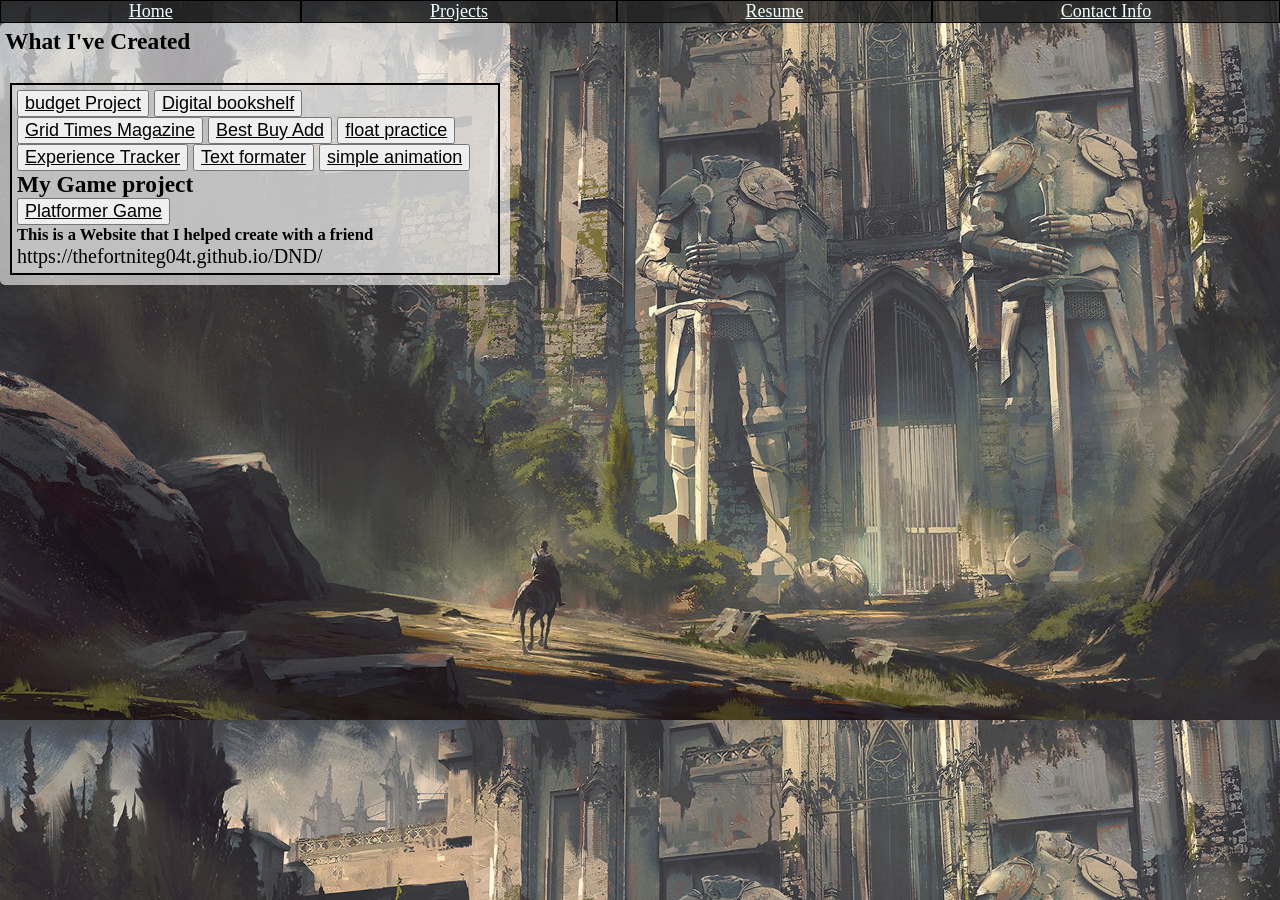
<file: portfolio-achivments.html>
<!DOCTYPE html>
<html lang="en">
<head>
    <meta charset="UTF-8">
    <meta name="viewport" content="width=device-width, initial-scale=1.0">
    <link rel="stylesheet" type="text/css" href="portstyles.css">
    <link rel="preconnect" href="https://fonts.googleapis.com">
<link rel="preconnect" href="https://fonts.gstatic.com" crossorigin>
<link href="https://fonts.googleapis.com/css2?family=Pinyon+Script&display=swap" rel="stylesheet">
    <title>Achivments</title>
</head>
<body id="achiv-body">
    <div class="PageId">
    </div>
    <section id="top-bar">
        <div class="home-button">
            <a href="portfolio-homepage.html">Home</a>
        </div>
        <div class="achivments-button">
            <a href="portfolio-achivments.html">Projects</a>
        </div>
        <div class="resume-button">
            <a href="portfolio-resume.html">Resume </a>
        </div>
        <div class="life-style">
            <a href="portfolio-lifestyle.html"> Contact Info</a>
        </div>
    </section>
     <main id="whatmedone">
        <h3>What I've Created</h3>
        <br/>
        <div id="container1">
               <button class="budgetbutton">
                    <a href="budget.html" target="blank" style="color: black;">budget Project</a>
               </button>
               <button class="budgetbutton">
                    <a href="index.html" target="blank" style="color: black;">Digital bookshelf</a>
               </button>
               <button class="budgetbutton">
                    <a href="gridtimes.html" target="blank" style="color: black;">Grid Times Magazine</a>
               </button>
               <button class="budgetbutton">
                    <a href="AD1.html" target="blank" style="color: black;">Best Buy Add</a>
               </button>
               <button class="budgetbutton">
                    <a href="index2.html" target="blank" style="color: black;">float practice</a>
               </button>
               <button class="budgetbutton">
                    <a href="experience-tracker.html" target="blank" style="color: black;"> Experience Tracker</a>
               </button>
               <button class="budgetbutton">
                    <a href="formater.html"  target="blank" style="color: black;">Text formater</a>
               </button>
               <button class="budgetbutton">
                    <a href="animation.html" target="blank" style="color: black;"> simple animation</a>
               </button>
            <h3>My Game project</h3>
            <button>
                <a href="gamev2.html"  target="blank" style= "color :black;"> Platformer Game </a>
            </button>
               <div class="helped">
                <h5>This is a Website that I helped create with a friend</h5>
                    <a>https://thefortniteg04t.github.io/DND/</a>
                </div>
        </div>
        </div>
     </main>
</body>
</html>
</file>
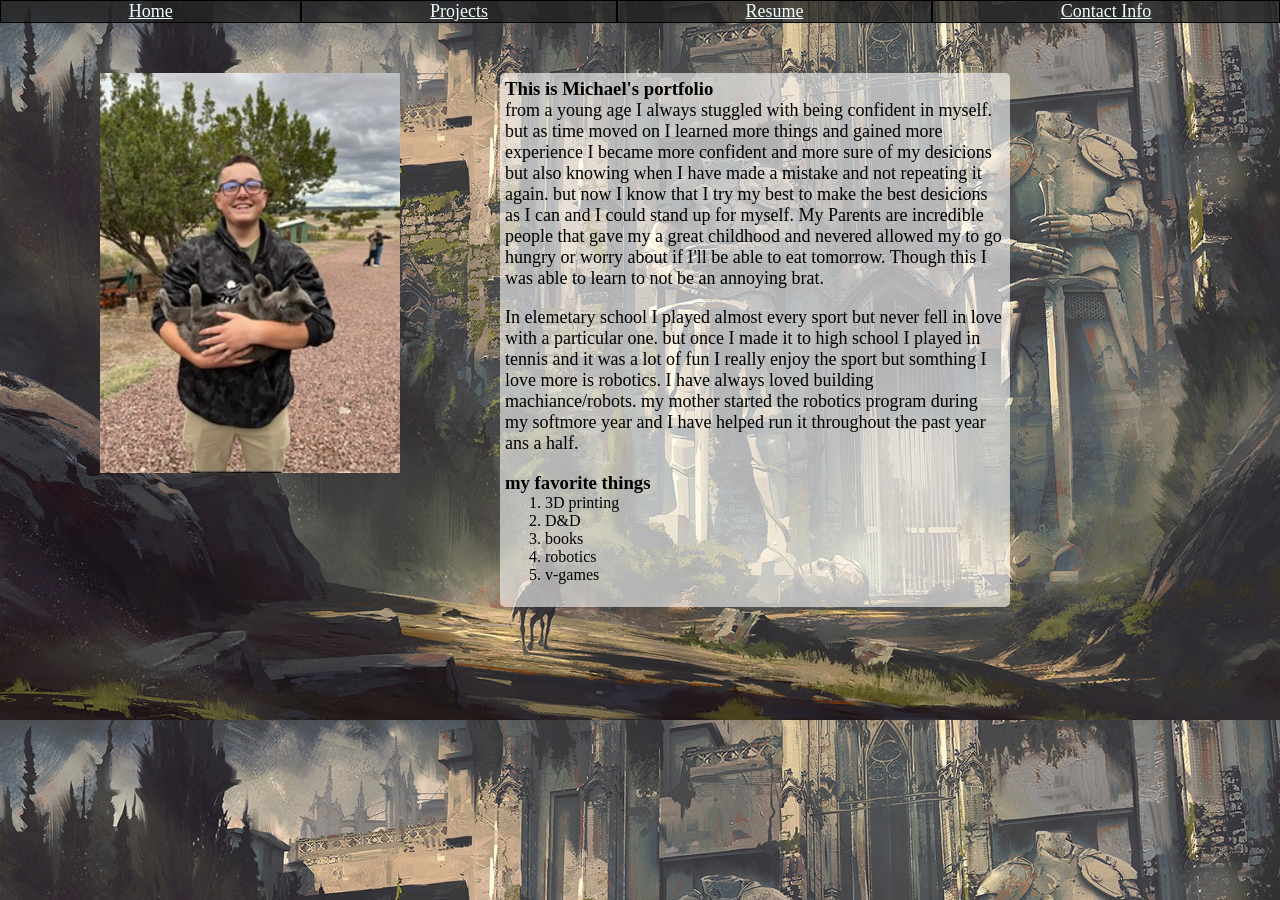
<file: portfolio-homepage.html>
<!DOCTYPE html>
<html lang="en">
<head>
    <meta charset="UTF-8">
    <meta name="viewport" content="width=device-width, initial-scale=1.0">
     <link rel="stylesheet" type="text/css" href="portstyles.css" />
    <title>Home</title>
</head>
<body id="home-body">
    <section id="top-bar">
        <div class="home-button">
            <a href="portfolio-homepage.html">Home</a>
        </div>
        <div class="achivments-button">
            <a href="portfolio-achivments.html">Projects</a>
        </div>
        <div class="resume-button">
            <a href="portfolio-resume.html">Resume </a>
        </div>
        <div class="life-style">
            <a href="portfolio-lifestyle.html"> Contact Info</a>
        </div>
    </section>
    <main class="bodying">
        <aside>
            <img id="me-cat" src="images/f43ef062-6cb2-423d-8b94-c41650b0a0bd (1).JPG" alt="me&cat" >
        </aside>
        <div class="words">
            <h3>This is Michael's portfolio</h3>
            <p>from a young age I always stuggled with being confident in myself. but as time moved on I learned more things and gained more experience I became more confident and more sure of my desicions but also knowing when I have made a mistake and not repeating it again. but now I know that I try my best to make the best desicions as I can and I could stand up for myself. My Parents are incredible people that gave my a great childhood and nevered allowed my to go hungry or worry about if I'll be able to eat tomorrow. Though this I was able to learn to not be an annoying brat.</p>
            <br/>
            <p>In elemetary school I played almost every sport but never fell in love with a particular one. but once I made it to high school I played in tennis and it was a lot of fun I really enjoy the sport but somthing I love more is robotics. I have always loved building machiance/robots. my mother started the robotics program during my softmore year and I have helped run it throughout the past year ans a half.  </p>
            <br />
            <h3>my favorite things</h3>
            <ol>
                <li>3D printing</li>
                <li>D&D</li>
                <li>books</li>
                <li>robotics</li>
                <li>v-games</li>
            </ol>
            <br/>
            <p></p>
        </div>

         
    </main>
       
</body>
</html>
</file>
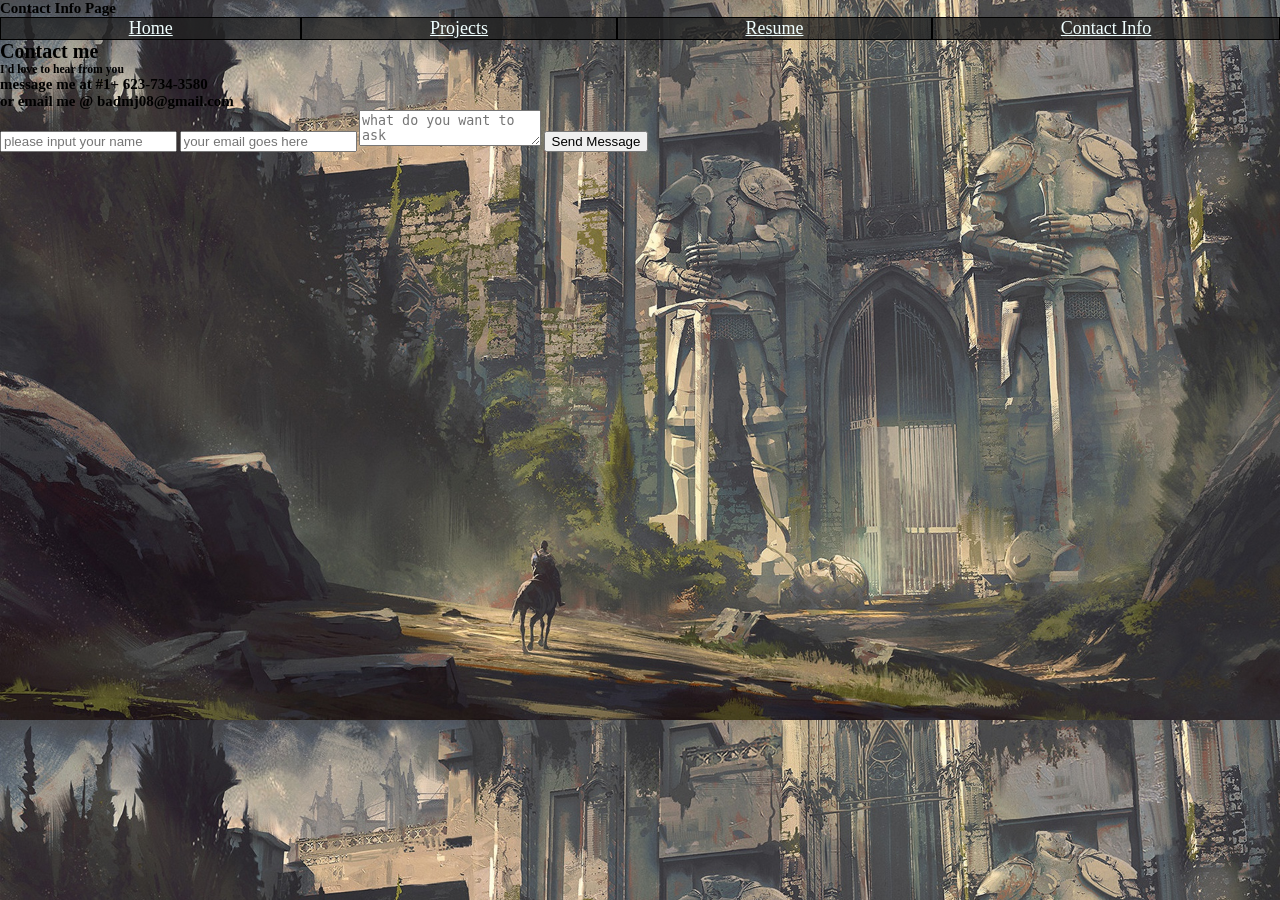
<file: portfolio-lifestyle.html>
<!DOCTYPE html>
<html lang="en">
<head>
    <meta charset="UTF-8">
    <meta name="viewport" content="width=device-width, initial-scale=1.0">
     <link rel="stylesheet" type="text/css" href="portstyles.css" />
     <link rel="preconnect" href="https://fonts.googleapis.com">
<link rel="preconnect" href="https://fonts.gstatic.com" crossorigin>
<link href="https://fonts.googleapis.com/css2?family=Pinyon+Script&display=swap" rel="stylesheet">
    <title>Contact Info</title>
</head>
<body id="life-body">
    <div class="PageId">
        <h2>Contact Info Page</h2>
    </div>
   <section id="top-bar">
        <div class="home-button">
            <a href="portfolio-homepage.html">Home</a>
        </div>
        <div class="achivments-button">
            <a href="portfolio-achivments.html">Projects</a>
        </div>
        <div class="resume-button">
            <a href="portfolio-resume.html">Resume </a>
        </div>
        <div class="life-style">
            <a href="portfolio-lifestyle.html"> Contact Info</a>
        </div>
    </section>

    <div id="contactContainer">
        <h1>Contact me</h1>
        <h3>I'd love to hear from you</h3>
        <div id="phone-Email">
            <h2>message me at #1+ 623-734-3580</h2>
            <h2>or email me @ badmj08@gmail.com</h2>
        </div>
        <form id="directMessage" action="https://formspree.io/f/xwkgwqzv" method="POST">
            <input type="text" name="name" placeholder="please input your name" required>
            <input type="email" name="email" placeholder="your email goes here" required>
            <textarea name="message" placeholder="what do you want to ask" required></textarea>
            <button type="submit">Send Message</button>
        </form>
    </div>
    <script>

    </script>
</body>
</html>
</file>
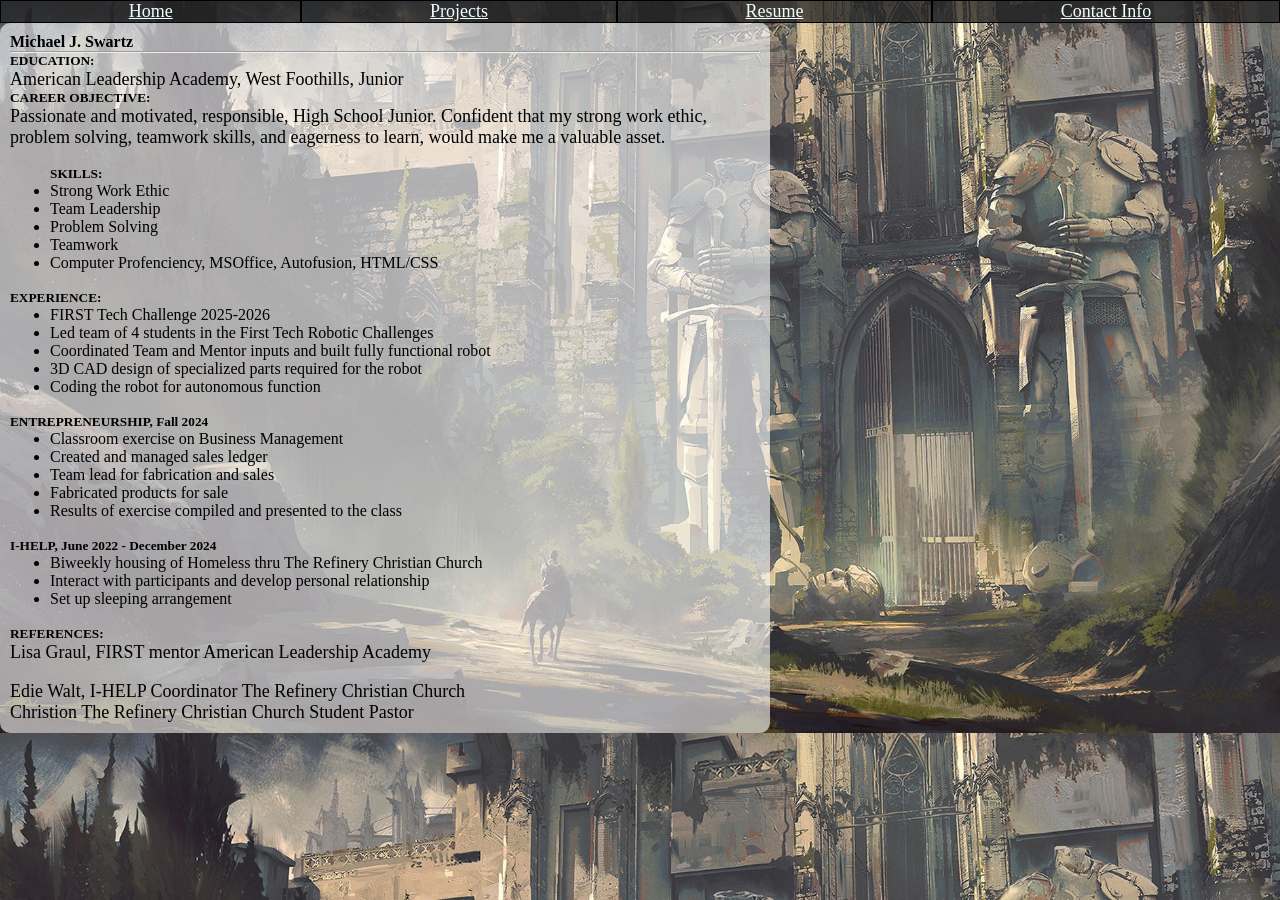
<file: portfolio-resume.html>
<!DOCTYPE html>
<html lang="en">
<head>
    <meta charset="UTF-8">
    <meta name="viewport" content="width=device-width, initial-scale=1.0">
     <link rel="stylesheet" type="text/css" href="portstyles.css" />
    <title>resume</title>
</head>
<body id="res-body">
     <section id="top-bar">
        <div class="home-button">
            <a href="portfolio-homepage.html">Home</a>
        </div>
        <div class="achivments-button">
            <a href="portfolio-achivments.html">Projects</a>
        </div>
        <div class="resume-button">
            <a href="portfolio-resume.html">Resume </a>
        </div>
        <div class="life-style">
            <a href="portfolio-lifestyle.html"> Contact Info</a>
        </div>
    </section>
<div id="resume-res">
    <h4>Michael J. Swartz</h4>
<hr/>
    <h5>EDUCATION:  </h5>
        <p>American Leadership Academy, West Foothills, Junior  </p>

    <h5>CAREER OBJECTIVE:</h5>
        <p>Passionate and motivated, responsible, High School Junior.  Confident that my strong work ethic, problem solving, teamwork skills, and eagerness to learn, would make me a valuable asset.  </p>
    <br/>
    <ul>
        <h5>SKILLS:</h5>
        <li>Strong Work Ethic</li>
        <li>Team Leadership</li>
        <li>Problem Solving</li>
        <li>Teamwork</li>
        <li>Computer Profenciency, MSOffice, Autofusion, HTML/CSS</li>
    </ul>
    <br>
    <h5>EXPERIENCE:</h5>
    <ul>
        <li>FIRST Tech Challenge 2025-2026</li>
        <li>Led team of 4 students in the First Tech Robotic Challenges</li>
        <li>Coordinated Team and Mentor inputs and built fully functional robot</li>
        <li>3D CAD design of specialized parts required for the robot</li>
        <li>Coding the robot for autonomous function</li>
    </ul>
     <br/>
    <h5>ENTREPRENEURSHIP, Fall 2024</h5>
    <ul>
        <li>Classroom exercise on Business Management</li>
        <li>Created and managed sales ledger</li>
        <li>Team lead for fabrication and sales</li>
        <li>Fabricated products for sale</li>
        <li>Results of exercise compiled and presented to the class</li>
    </ul>
    <br/>
     <h5>I-HELP, June 2022 - December 2024</h5>
    <ul>
        <li>Biweekly housing of Homeless thru The Refinery Christian Church</li>
        <li>Interact with participants and develop personal relationship</li>
        <li>Set up sleeping arrangement</li>
    </ul>
    <br/>
    <h5>REFERENCES:</h5>
        <p>Lisa Graul, FIRST mentor 
        American Leadership Academy </p>
            <br/>
        <p>Edie Walt, I-HELP Coordinator
    The Refinery Christian Church</p>
    <p>Christion 
    The Refinery Christian Church Student Pastor</p>
</div>
</body>
</html>
</file>
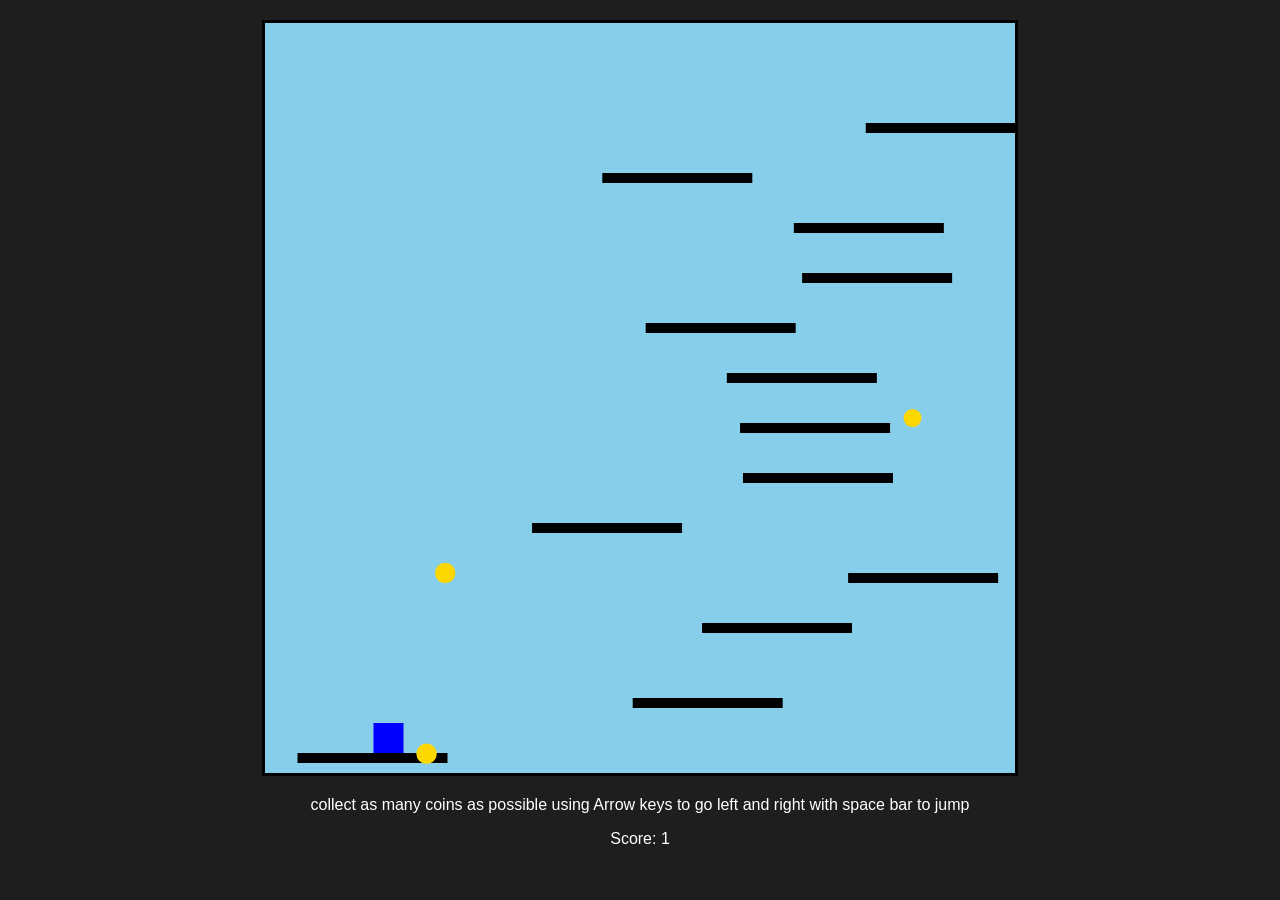
<file: images/gamev2.html>
<!DOCTYPE html>
<html lang="en">
<head>
    <meta charset="UTF-8">
    <meta name="viewport" content="width=device-width, initial-scale=1.0">
    <title>Orb Collection</title>
    <style>
        /* Remove default spacing */
body {
    margin: 0;
    padding: 0;
    background: #1e1e1e;
    color: white;
    font-family: Arial, sans-serif;
    text-align: center;
}

/* Title styling */
h1 {
    margin-top: 20px;
}

/* Center the canvas */
canvas {
    display: block;
    margin: 20px auto;
    border: 3px solid rgb(0, 0, 0);
    background: #87CEEB; /* sky color */
}
.platforms{
    background-color: black;
}

/* .coin{
    background-color: rgba(rgb(40, 13, 13), rgb(124, 213, 80), blue, .5);
    width: 5px;
    height: 5px;
    rotate: 45;
} */
    </style>
</head>
<body>
    <p id="timer"></p>
    <canvas id="Canvas" width="750px" height="750px"></canvas>
    <div>collect as many coins as possible using Arrow keys to go left and right with space bar to jump
    </div>
    <p>Score: <span id="score">0</span></p>

    <script>
        const canvas = document.getElementById("Canvas");
const ctx = canvas.getContext("2d");

const gravity = .5;
let score = 0;
const scoreDisplay = document.getElementById("score");

function isColliding(a, b) {
  return (
    a.x < b.x + b.width &&
    a.x + a.width > b.x &&
    a.y < b.y + b.height &&
    a.y + a.height > b.y
  );
}
const player = {
    x: 100,
    y: 100,
    width: 30,
    height: 30,
    vx: 0,
    vy: 0,
    speed: 4,
    jump: -10,
    onground: false
};

const platforms = [
    { x: 300, y: 100, width: 150, height: 10, vx: (Math.random()*6) + 4 },
    { x: 250, y: 150, width: 150, height: 10, vx: (Math.random()*6) + 4 },
    { x: 200, y: 200, width: 150, height: 10, vx: (Math.random()*6) + 4 },
    { x: 200, y: 250, width: 150, height: 10, vx: (Math.random()*6) + 4 },
    { x: 0, y: 300, width: 150, height: 10, vx: (Math.random()*6) + 4},
    { x: 0, y: 350, width: 150, height: 10, vx: (Math.random()*6) + 4 },
    { x: 100, y: 400, width: 150, height: 10, vx: (Math.random()*6) +4 },
    { x: 200, y: 450, width: 150, height: 10, vx: (Math.random()*6) + 4 },
    { x: 350, y: 500, width: 150, height: 10, vx: (Math.random()*6) + 4 },   
    { x: 200, y: 550, width: 150, height: 10, vx: (Math.random()*6) + 4},
    { x: 0, y: 600, width: 150, height: 10, vx: (Math.random()*6) + 4},
    { x: 800, y: 650, width:150, height:10, vx: (Math.random()*2) + 4},
    { x: 0, y: 675, width:150, height: 10,  vx: (Math.random()*2) + 4},
    { x: 0, y: 730, width:150, height:10, vx: .5},
];

const keys = {};

window.addEventListener("keydown", e => keys[e.key] = true);
window.addEventListener("keyup", e => keys[e.key] = false);

function update() {
    // movement
    if (keys["ArrowLeft"]) player.vx = -player.speed;
    else if (keys["ArrowRight"]) player.vx = player.speed;
    else player.vx = 0;

    // jump (spacebar)
    if (keys[" "] && player.onground) {
        player.vy = player.jump;
        player.onground = false;
    }

    // gravity
    player.vy += gravity;

    player.x += player.vx;
    player.y += player.vy;

    player.onground = false;

    // move platforms
    platforms.forEach(p => {
        p.x += p.vx;

        if (p.x < 0 || p.x + p.width > canvas.width) {
            p.vx *= -1;
        }
    });

    // collision
    platforms.forEach(p => {
        if (
            player.x < p.x + p.width &&
            player.x + player.width > p.x &&
            player.y < p.y + p.height &&
            player.y + player.height > p.y
        ) {
            if (player.vy > 0) {
                player.y = p.y - player.height;
                player.vy = 0;
                player.onground = true;

                // move with platform
                player.x += p.vx;
            }
        }
    });

    // update coins
    coins.forEach(coin => {
        coin.update(player);
    });
}

function draw() {
    ctx.clearRect(0, 0, canvas.width, canvas.height);

    // player
    ctx.fillStyle = "blue";
    ctx.fillRect(player.x, player.y, player.width, player.height);

    // platforms
    ctx.fillStyle = "black";
    platforms.forEach(p => {
        ctx.fillRect(p.x, p.y, p.width, p.height);
    });
    // draw coins
    coins.forEach(coin => {
        coin.draw(ctx);
    });
}
function gameLoop() {
    update();
    draw();
    requestAnimationFrame(gameLoop);
}

class Coin {
  constructor(x, y) {
    this.baseY = y;
    this.x = x;
    this.y = y;
    this.width = 20;
    this.height = 20;
    this.collected = false;
    this.time = 0;
  }

  update(player) {
    // animate (floating up and down)
    this.time += 0.05;
    this.y = this.baseY + Math.sin(this.time) * 5;

    // collision
    if (!this.collected && isColliding(player, this)) {
      this.respawn();
    }
  }

  respawn() {
    // Respawn at a random position within the canvas bounds
    this.x = Math.random() * (canvas.width - this.width);
    this.baseY = Math.random() * (canvas.height - this.height);
    this.collected = false;
    this.time = 0;
    score++;
    document.getElementById('score').innerText = score;
  }

  draw(ctx) {
    if (this.collected) return;

    // pulse effect (slight size change)
    const scale = 1 + Math.sin(this.time * 2) * 0.1;

    ctx.save();
    ctx.translate(this.x + this.width / 2, this.y + this.height / 2);
    ctx.scale(scale, scale);

    ctx.fillStyle = "gold";
    ctx.beginPath();
    ctx.arc(0, 0, this.width / 2, 0, Math.PI * 2);
    ctx.fill();

    ctx.restore();
  }
}
// Only 3 coins at a time
const coins = [];

for (let i = 0; i < 3; i++) {
  coins.push(
    new Coin(
      Math.random() * (canvas.width - 20),
      Math.random() * (canvas.height - 20)
    )
  );
}
gameLoop();
// Set target, calculate difference, update display
const endTime = new Date("Dec 31, 2025 23:59:59").getTime();
const timer = setInterval(() => {
  const now = new Date().getTime();
  const diff = endTime - now;

  // Calculate time units
  const d = Math.floor(diff / (1000 * 60 * 60 * 24));
  const h = Math.floor((diff % (1000 * 60 * 60 * 24)) / (1000 * 60 * 60));
  const m = Math.floor((diff % (1000 * 60 * 60)) / (1000 * 60));
  const s = Math.floor((diff % (1000 * 60)) / 1000);

  document.getElementById("timer").innerText = `${d}d ${h}h ${m}m ${s}s`;

  if (diff < 0) {
    clearInterval(timer);
    document.getElementById("timer").innerText = "EXPIRED";

  }
}, 30000);

    </script>
</body>
</html>
</file>
<file: DBstyle.css>
.container{
    width: 95%;
    height: 90vh;
    margin: auto;
    border: 1px solid black;
    padding: 10px;
    align-content: center;
    justify-content: center;
    justify-items: center;
    border-radius: 20px;
    gap: 5px;
        background-color: rgba(256, 256, 256, .60);

}
.book-list{
    width: 300px;
    height: fit-content;
    margin: auto;
    padding: 10px;
    border: 1px solid black;
    border-radius: 20px;
    background-color: rgba(256, 256, 256, .60);
}
#addBook{
    background-color: rgb(0, 166, 255);
}
#addBook2{
    background-color: rgb(0, 166, 255);
}
#removebooks{
     width: 300px;
    height: 50px;
    margin: auto;
    padding: 10px;
    border: 1px solid black;
    border-radius: 20px;
    align-content: center;
}
#removebookfront{
    background-color: rgb(255, 77, 0);
}
#removebookback{
    background-color: rgb(255, 77, 0);
}
</file>
<file: portstyles.css>
*{
    margin: 0;
    /* padding: 10px; */
    
}
/* home body  */
body{
    /* display: grid;
    grid-template-columns: repeat(12, 1fr);
    grid-template-rows: repeat(12, 100px); */
    /* background:linear-gradient(to right, blue, rgb(51, 0, 128)) */
    background-image: url(images/dungeons-dragons-curse-of-strahd-podzemelia-i-drakony-nastol.jpg);
    background-size: cover;
}
a:link{
    font-size: large;
    color: azure;
}
a:visited{
    font-size: large;
    color: aliceblue;
}
p{
    font-size: 18px;
    font-family: 'Times New Roman', Times, serif;
}
#top-bar{
    display: flex;

}
/*top bar uni*/
.home-button{
    background-color: rgba(33, 33, 33, .75);
    color: azure;
    display: flex;
    
    align-items: center;
    justify-content: center;
    flex-grow: 1;
    border: 1px solid black;
    font-family:cursive;
}
.achivments-button{
    background-color: rgba(33, 33, 33, .75);
    color: azure;
    display: flex;
    
    align-items: center;
     justify-content: center;
    flex-grow: 1;
    border: 1px solid black;
    font-family:cursive;
}
.resume-button{
    background-color: rgba(33, 33, 33, .75);
    color: azure;
    display: flex;
    flex-grow: 1;
   
    align-items: center;
     justify-content: center;
    border: 1px solid black;
    font-family:cursive;
}
.life-style{
    background-color: rgba(33, 33, 33, .75);
    color: azure;
    display: flex;
    flex-grow: 1;
   
    align-items: center;
    justify-content: center;
    border: 1px solid black;
    font-family:cursive;
}
/*home body*/
 .words{
 background-color: rgba(256, 256, 256, .60);
   border-radius: 5px;
    padding: 5px;
    width: 500px;
 }
.bodying{
    display: flex;
    flex-direction: row;
    gap: 100px;
    align-items: start;
    padding: 0 100px;
    float: center;
    overflow: auto;
    margin-top: 50px;
}
#me-cat{
    /* width: 100%; */
    width: 300px;
    /* height: 100%; */
    float: left;

}
/* achivments body page */
#achiv-body{
    font-size: 10px;
}
#whatmedone{
    background-color: rgba(256, 256, 256, .60);
    overflow: auto;
    border-radius: 5px;
    padding: 5px;
    font-size: 20px;
    width: 500px;
    height: fit-content;
    overflow: auto;
    /* justify-content: center;
    align-self: center; */
    justify-self: center;
    /* align-content: center; */
}
/*resume*/
#res-body{
    font-size: 10px;
}
#resume-res{
    width: 750px;
    height:fit-content;
    background-color: rgba(256, 256, 256, .60);
    justify-content: center;
    align-content: center;
    font-size: medium;
    justify-self: center;
    padding: 10px;
    border-radius: 10px;
}
/*life-style webpage*/
#life-body{
    font-size: 10px;
}

#container1{
    margin: 5px;
    padding: 5px;
    width:fit-content;
    height: fit-content;
    background-color: rgba(206, 206, 206, .60);
    border: 2px solid black;
}
#container{
    margin: 10px;
    padding: 20px;
    width: 1000px;
    height: fit-content;
    background-color: rgb(47, 79, 60);
    color: azure;
    border: 2px solid black;
}
.box{
    width: 500px;
    height: fit-content;
    background-color: coral;
    border: 2px solid black;
    margin: auto;
    display: inline-block;
    text-align: center;
    /* line-height: 100px; */
    font-weight: bold;
    font-size: 20px;
    cursor: pointer;
    border-radius: 5px;
    justify-content: center;
    justify-self: center;
    align-self: center;
}
</file>
